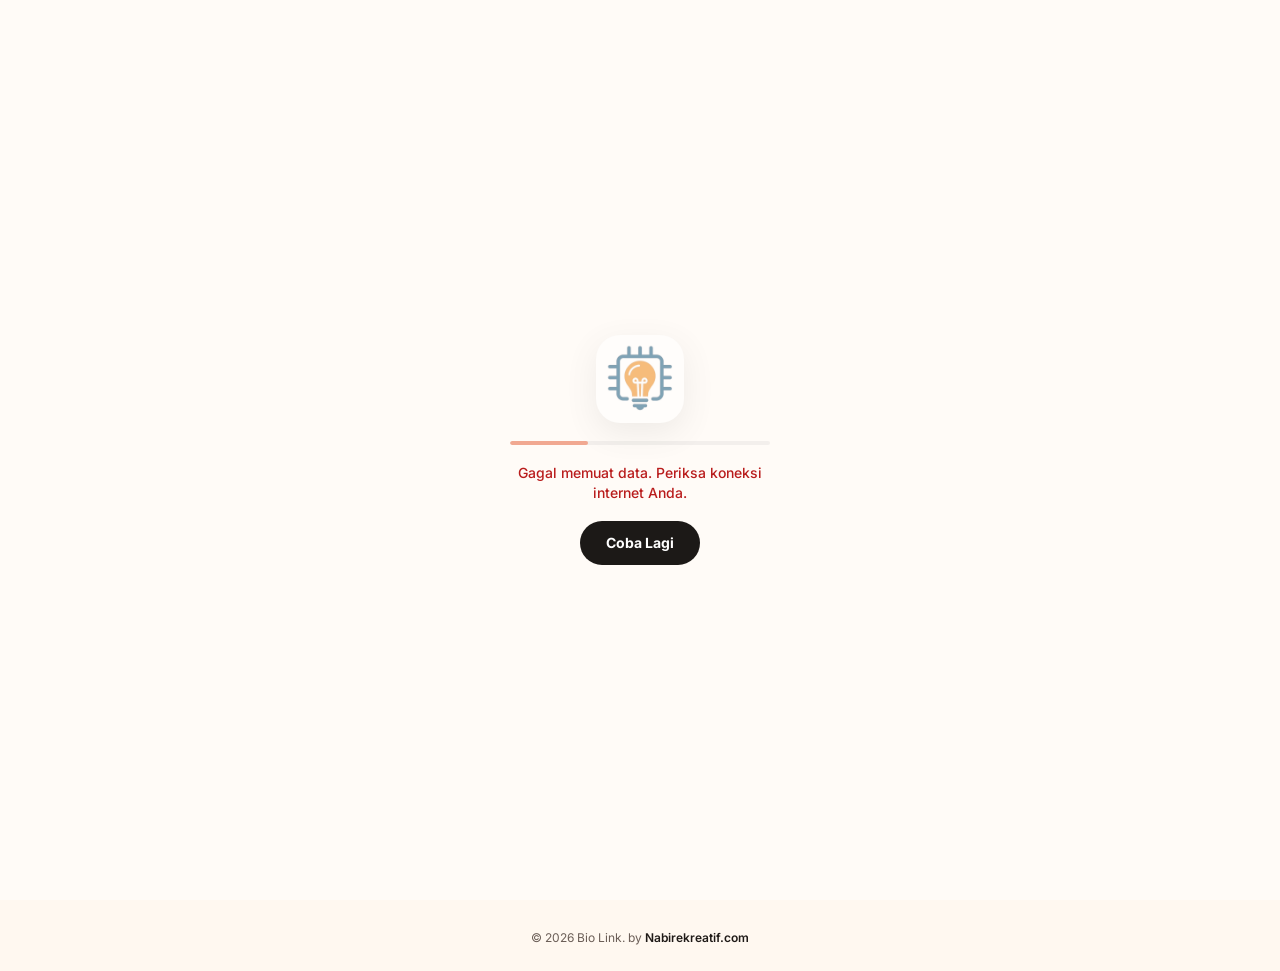
<file: index.html>
<!DOCTYPE html>
<html lang="id">
<head>
  <!-- © Nabire Kreatif — template berlisensi. Dilarang mengubah/menghapus pelindung lisensi. -->
  <script src="nk-license.js"></script>
  <meta charset="utf-8">
  <meta name="viewport" content="width=device-width, initial-scale=1, viewport-fit=cover">
  <title>Bio Link — Menu, Pesan Antar &amp; Lokasi Outlet</title>
  <meta name="description" content="Bio Link kuliner — daftar menu makanan &amp; minuman, pesan via WhatsApp, rekening &amp; QRIS resmi, lokasi outlet.">
  <meta name="theme-color" content="#FFFFFF">
  <meta property="og:title" content="Bio Link — Kuliner">
  <meta property="og:description" content="Katalog HP baru, second &amp; aksesoris, rekening &amp; QRIS resmi, servis &amp; tukar tambah.">
  <meta property="og:image" content="assets/icon-512.png">
  <meta property="og:type" content="website">
  <meta name="apple-mobile-web-app-capable" content="yes">
  <meta name="mobile-web-app-capable" content="yes">
  <meta name="apple-mobile-web-app-title" content="Bio Link">
  <meta name="apple-mobile-web-app-status-bar-style" content="default">
  <link rel="manifest" href="manifest.webmanifest">
  <link rel="icon" type="image/png" href="assets/favicon.png">
  <link rel="apple-touch-icon" href="assets/apple-touch-icon.png">
  <link rel="preconnect" href="https://script.google.com">
  <link rel="preconnect" href="https://script.googleusercontent.com" crossorigin>
  <link rel="preconnect" href="https://lh3.googleusercontent.com">
  <link rel="preconnect" href="https://fonts.googleapis.com">
  <link rel="preconnect" href="https://fonts.gstatic.com" crossorigin>
  <link rel="stylesheet" href="https://fonts.googleapis.com/css2?family=Inter:wght@400;500;600;700&amp;family=Plus+Jakarta+Sans:wght@600;700;800&amp;display=swap">
  <link rel="stylesheet" href="https://fonts.googleapis.com/css2?family=Material+Symbols+Outlined:opsz,wght,FILL,GRAD@20..24,400..500,0..1,0&amp;icon_names=account_balance,account_balance_wallet,account_circle,add,add_a_photo,add_shopping_cart,apartment,apps,arrow_back,arrow_downward,arrow_forward,arrow_upward,bakery_dining,battery_charging_full,block,bolt,bottom_navigation,brush,build_circle,cable,call,campaign,category,cell_tower,chat,check_circle,checkroom,chevron_left,chevron_right,child_care,cleaning_services,close,cloud_off,computer,construction,contacts,content_copy,content_cut,content_paste,credit_card,dark_mode,delete,delivery_dining,diamond,directions_bike,directions_car,domain,done_all,download,edit,emoji_events,error,event,event_seat,expand_more,face,favorite,fiber_new,fitness_center,flight,forum,gestureend,gpp_maybe,grid_view,group,handshake,handyman,headphones,help,history,home,home_repair_service,hotel,hourglass_top,icecream,inbox,info,install_mobile,inventory_2,ios_share,keterangan,key,label,language,light_mode,lightbulb,link,list_alt,local_cafe,local_fire_department,local_florist,local_laundry_service,local_offer,local_shipping,location_off,location_on,lock,lock_reset,login,logout,loyalty,lunch_dining,mail,manage_accounts,map,mark_chat_read,medical_services,menu,menu_book,menu_items,merge,move_up,music_note,near_me,new_releases,open_in_new,palette,payments,percent,person,person_add,person_search,pets,phone_android,phone_iphone,photo_camera,play_arrow,print,public,published_with_changes,qr_code_2,qr_code_scanner,quiz,receipt_long,recycling,redeem,refresh,remove,replay,restaurant,restaurant_menu,rocket_launch,save,schedule,school,search,search_off,sell,send,settings,share,shield,shield_person,shopping_bag,shopping_cart,sim_card,smart_display,smartphone,spa,space_dashboard,sports_esports,star,stop,storefront,support_agent,swap_horizontal_circle,sync,tablet_mac,takeout_dining,text_fields,thumb_up,touch_app,tune,two_wheeler,upload,upload_file,verified,verified_user,videocam,view_agenda,view_carousel,view_week,visibility,visibility_off,warning,watch,web,widgets,wifi,workspace_premium&amp;display=block">
  <style id="splash-css">/* layar pembuka — tampil sebelum CSS utama dimuat */
#splash{position:fixed;inset:0;z-index:2147483000;display:flex;align-items:center;justify-content:center;background:var(--sp-bg,#FFFBF7);color:#1c1917;font:500 14px/1.4 Inter,system-ui,-apple-system,"Segoe UI",Roboto,sans-serif;transition:opacity .4s ease,visibility .4s;padding:24px;text-align:center}
html[data-theme=dark] #splash{background:#111110;color:#f5f5f4}
html.warm #splash{display:none}
#splash.out{opacity:0;visibility:hidden;pointer-events:none}
html:not(.siap):not(.warm) body{overflow:hidden}
#splash .sp-in{display:flex;flex-direction:column;align-items:center;gap:18px;width:min(260px,80vw)}
#splash .sp-logo{width:88px;height:88px;border-radius:24px;object-fit:cover;box-shadow:0 10px 30px rgba(0,0,0,.12);animation:spP 1.6s ease-in-out infinite;background:#fff}
#splash .sp-bar{width:100%;height:4px;border-radius:9px;background:rgba(127,127,127,.18);overflow:hidden;position:relative}
#splash .sp-bar i{position:absolute;left:0;top:0;bottom:0;width:6%;border-radius:9px;background:var(--sp-ac,#E4572E);transition:width .35s ease}
#splash .sp-bar:after{content:"";position:absolute;inset:0;background:linear-gradient(90deg,transparent,rgba(255,255,255,.55),transparent);transform:translateX(-100%);animation:spS 1.2s linear infinite}
#splash .sp-msg{margin:0;opacity:.75;min-height:20px}
#splash .sp-msg.warn{opacity:1;color:#b45309}
#splash.err .sp-msg{color:#b91c1c}
#splash.err .sp-bar,#splash.err .sp-logo{animation:none;opacity:.5}
#splash .sp-retry{border:0;border-radius:999px;padding:12px 26px;font:700 14px Inter,system-ui,sans-serif;background:#1c1917;color:#fff;cursor:pointer;min-height:44px}
#splash .sp-retry[hidden]{display:none}
@keyframes spP{50%{transform:scale(.94)}}@keyframes spS{to{transform:translateX(100%)}}
@media (prefers-reduced-motion:reduce){#splash .sp-logo,#splash .sp-bar:after{animation:none}}
</style>
  <link rel="stylesheet" href="css/style.css">
  <script src="js/config.js"></script>
  <script>/* tampil seketika: pasang ikon, tema & tampilan terakhir (bila masih segar) lalu mulai ambil data sebelum halaman tergambar */
addEventListener('beforeinstallprompt',function(e){e.preventDefault();window.__bip=e});
(function(){var d=document.documentElement,L='acc:v1:',C=window.ACC_CONFIG||{},U=String(C.GAS_URL||'').trim();if(!U)return;
var b=null;try{b=JSON.parse(localStorage.getItem(L+'boot')||'null')}catch(e){}
var seg=!!(b&&b.t&&Date.now()-b.t<(C.CACHE_SEGAR_DETIK!=null&&C.CACHE_SEGAR_DETIK!==''?+C.CACHE_SEGAR_DETIK||0:120)*1e3);
if(b){try{var q=function(r,h){if(!h)return;var e=document.querySelector('link[rel="'+r+'"]');if(e)e.setAttribute('href',h)};if(b.mj)q('manifest',URL.createObjectURL(new Blob([b.mj],{type:'application/manifest+json'})));q('apple-touch-icon',b.ati);q('icon',b.fav);
var t='';try{t=JSON.parse(localStorage.getItem(L+'tema')||'""')}catch(e){}
var dk=(t&&b.tt)?t==='gelap':(b.def==='gelap'||(b.def==='sistem'&&window.matchMedia&&matchMedia('(prefers-color-scheme: dark)').matches));
d.setAttribute('data-theme',dk?'dark':'light');
window.__spLogo=b.logo;if(b.bg)d.style.setProperty('--sp-bg',b.bg);if(b.ac)d.style.setProperty('--sp-ac',b.ac);
if(seg){d.classList.add('warm');if(b.css){var s=document.createElement('style');s.id='theme-vars';s.textContent=b.css;document.head.appendChild(s)}
if(b.nh)d.classList.add('no-header');if(b.nb)d.classList.add('no-bnav');
if(b.hero){var l=document.createElement('link');l.rel='preload';l.as='image';l.href=b.hero;l.setAttribute('fetchpriority','high');document.head.appendChild(l)}}}catch(e){}}
if(!seg)d.classList.add('boot');
try{window.__accPub=fetch(U+(U.indexOf('?')>-1?'&':'?')+'action=public',{cache:'no-store',redirect:'follow'}).then(function(r){return r.text()}).then(JSON.parse).catch(function(){return null})}catch(e){}})();</script>
  <script src="js/core.js" defer></script>
  <script src="js/qr.js" defer></script>
  <script src="js/public.js" defer></script>
  <script src="js/app.js" defer></script>
</head>
<body class="pub">
  <div id="splash" role="status" aria-live="polite"><div class="sp-in"><img class="sp-logo" src="assets/logo.png" alt="" width="88" height="88" fetchpriority="high"><div class="sp-bar"><i></i></div><p class="sp-msg">Memuat data...</p><button type="button" class="sp-retry" hidden>Coba Lagi</button></div></div>
  <script>(function(){var l=window.__spLogo,i=document.querySelector('#splash .sp-logo');if(l&&i)i.src=l})()</script>
  <a class="sr" href="#app">Lewati ke konten</a>
  <header class="topbar">
    <div class="topbar-in">
      <a class="brand" href="#/" aria-label="Beranda">
        <img src="assets/logo.png" alt="" width="38" height="38">
        <b data-brand>Bio Link</b>
      </a>
      <nav class="top-desk" aria-label="Navigasi" data-topnav></nav>
      <span class="top-actions"></span>
    </div>
  </header>

  <main id="app" tabindex="-1"></main>
  <footer class="sitefoot"><div class="nk-copy" data-nk-copy>© Nabire Kreatif · <a href="https://www.nabirekreatif.com">Nabirekreatif.com</a></div></footer>

  <nav class="bnav" id="pubnav" aria-label="Menu utama">
    <div class="bnav-in"></div>
  </nav>

  <div class="toasts" id="toasts" aria-live="polite"></div>
  <noscript><div style="padding:24px;text-align:center">Aktifkan JavaScript untuk membuka halaman ini.</div></noscript>
<noscript><div style="position:fixed;left:0;right:0;bottom:0;background:#0b1220;color:#fff;text-align:center;padding:10px;font:13px system-ui">© Nabire Kreatif — Template ini memerlukan JavaScript &amp; lisensi. <a style="color:#F28500" href="https://nabirekreatif.com">nabirekreatif.com</a></div></noscript>
</body>
</html>
</file>
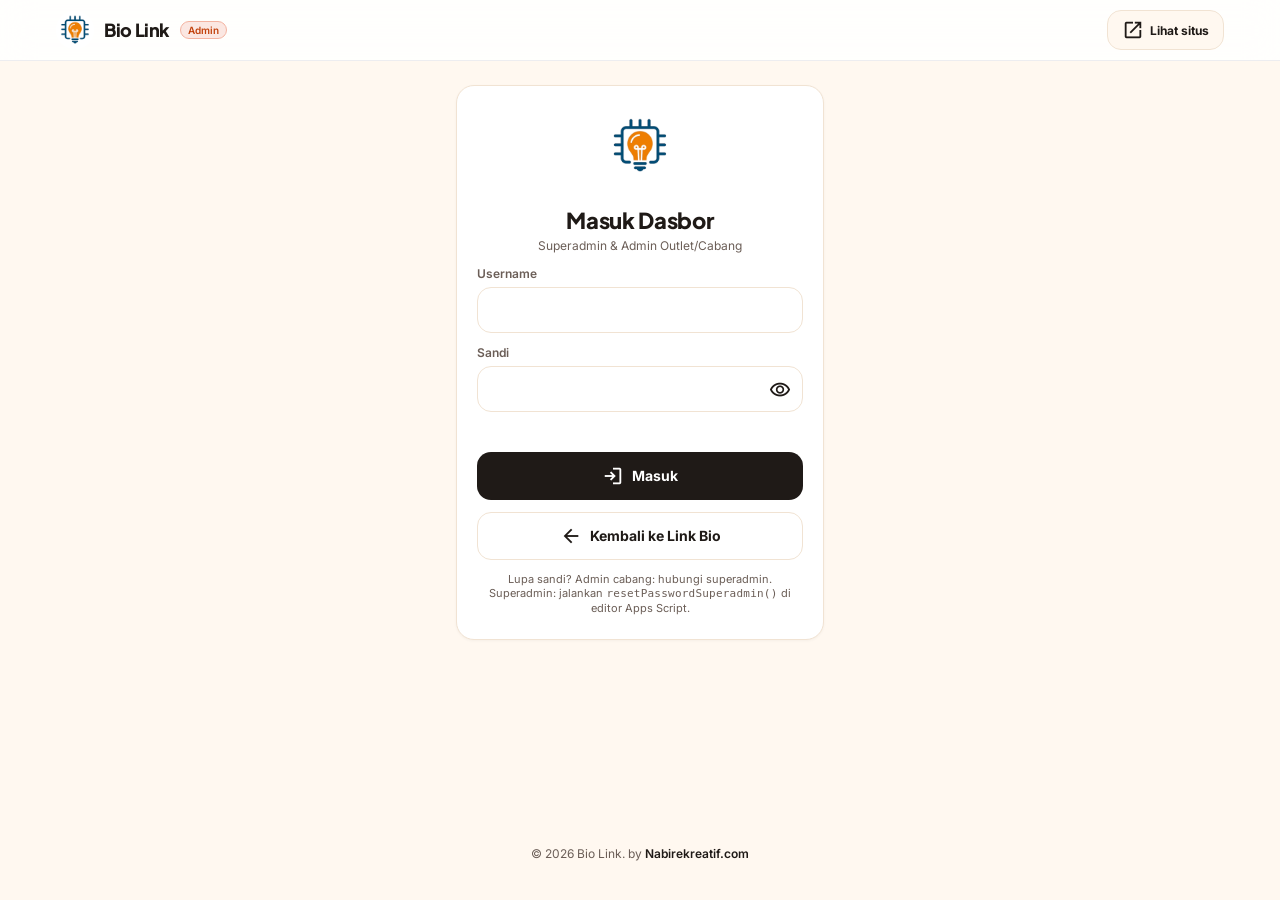
<file: admin/index.html>
<!DOCTYPE html>
<html lang="id">
<head>
  <!-- © Nabire Kreatif — template berlisensi. Dilarang mengubah/menghapus pelindung lisensi. -->
  <script src="../nk-license.js"></script>
  <meta charset="utf-8">
  <meta name="viewport" content="width=device-width, initial-scale=1, viewport-fit=cover">
  <title>Dasbor Admin — Bio Link</title>
  <meta name="robots" content="noindex, nofollow">
  <meta name="theme-color" content="#F9B54C">
    <link rel="icon" type="image/png" href="../assets/favicon.png">
  <link rel="apple-touch-icon" href="../assets/apple-touch-icon.png">
  <link rel="preconnect" href="https://script.google.com">
  <link rel="preconnect" href="https://script.googleusercontent.com" crossorigin>
  <link rel="preconnect" href="https://lh3.googleusercontent.com">
  <link rel="preconnect" href="https://fonts.googleapis.com">
  <link rel="preconnect" href="https://fonts.gstatic.com" crossorigin>
  <link rel="stylesheet" href="https://fonts.googleapis.com/css2?family=Inter:wght@400;500;600;700&amp;family=Plus+Jakarta+Sans:wght@600;700;800&amp;display=swap">
  <link rel="stylesheet" href="https://fonts.googleapis.com/css2?family=Material+Symbols+Outlined:opsz,wght,FILL,GRAD@20..24,400..500,0..1,0&amp;icon_names=account_balance,account_balance_wallet,account_circle,add,add_a_photo,add_shopping_cart,apartment,apps,arrow_back,arrow_downward,arrow_forward,arrow_upward,bakery_dining,battery_charging_full,block,bolt,bottom_navigation,brush,build_circle,cable,call,campaign,category,cell_tower,chat,check_circle,checkroom,chevron_left,chevron_right,child_care,cleaning_services,close,cloud_off,computer,construction,contacts,content_copy,content_cut,content_paste,credit_card,dark_mode,delete,delivery_dining,diamond,directions_bike,directions_car,domain,done_all,download,edit,emoji_events,error,event,event_seat,expand_more,face,favorite,fiber_new,fitness_center,flight,forum,gestureend,gpp_maybe,grid_view,group,handshake,handyman,headphones,help,history,home,home_repair_service,hotel,hourglass_top,icecream,inbox,info,install_mobile,inventory_2,ios_share,keterangan,key,label,language,light_mode,lightbulb,link,list_alt,local_cafe,local_fire_department,local_florist,local_laundry_service,local_offer,local_shipping,location_off,location_on,lock,lock_reset,login,logout,loyalty,lunch_dining,mail,manage_accounts,map,mark_chat_read,medical_services,menu,menu_book,menu_items,merge,move_up,music_note,near_me,new_releases,open_in_new,palette,payments,percent,person,person_add,person_search,pets,phone_android,phone_iphone,photo_camera,play_arrow,print,public,published_with_changes,qr_code_2,qr_code_scanner,quiz,receipt_long,recycling,redeem,refresh,remove,replay,restaurant,restaurant_menu,rocket_launch,save,schedule,school,search,search_off,sell,send,settings,share,shield,shield_person,shopping_bag,shopping_cart,sim_card,smart_display,smartphone,spa,space_dashboard,sports_esports,star,stop,storefront,support_agent,swap_horizontal_circle,sync,tablet_mac,takeout_dining,text_fields,thumb_up,touch_app,tune,two_wheeler,upload,upload_file,verified,verified_user,videocam,view_agenda,view_carousel,view_week,visibility,visibility_off,warning,watch,web,widgets,wifi,workspace_premium&amp;display=block">
  <link rel="stylesheet" href="../css/style.css">
  <script>window.ACC_MODE = 'admin';</script>
  <script src="../js/config.js" defer></script>
  <script src="../js/core.js" defer></script>
  <script src="../js/admin.js" defer></script>
  <script src="../js/app.js" defer></script>
  <script>(function(){try{var b=JSON.parse(localStorage.getItem('acc:v1:boot')||'null'),d=document.documentElement;if(!b)return;window.__spLogo=b.logo;if(b.bg)d.style.setProperty('--sp-bg',b.bg);if(b.ac)d.style.setProperty('--sp-ac',b.ac);var t=JSON.parse(localStorage.getItem('acc:v1:tema')||'""');if((t&&b.tt)?t==='gelap':b.def==='gelap')d.setAttribute('data-theme','dark')}catch(e){}})()</script>
  <style id="splash-css">/* layar pembuka — tampil sebelum CSS utama dimuat */
#splash{position:fixed;inset:0;z-index:2147483000;display:flex;align-items:center;justify-content:center;background:var(--sp-bg,#FFFBF7);color:#1c1917;font:500 14px/1.4 Inter,system-ui,-apple-system,"Segoe UI",Roboto,sans-serif;transition:opacity .4s ease,visibility .4s;padding:24px;text-align:center}
html[data-theme=dark] #splash{background:#111110;color:#f5f5f4}
html.warm #splash{display:none}
#splash.out{opacity:0;visibility:hidden;pointer-events:none}
html:not(.siap):not(.warm) body{overflow:hidden}
#splash .sp-in{display:flex;flex-direction:column;align-items:center;gap:18px;width:min(260px,80vw)}
#splash .sp-logo{width:88px;height:88px;border-radius:24px;object-fit:cover;box-shadow:0 10px 30px rgba(0,0,0,.12);animation:spP 1.6s ease-in-out infinite;background:#fff}
#splash .sp-bar{width:100%;height:4px;border-radius:9px;background:rgba(127,127,127,.18);overflow:hidden;position:relative}
#splash .sp-bar i{position:absolute;left:0;top:0;bottom:0;width:6%;border-radius:9px;background:var(--sp-ac,#E4572E);transition:width .35s ease}
#splash .sp-bar:after{content:"";position:absolute;inset:0;background:linear-gradient(90deg,transparent,rgba(255,255,255,.55),transparent);transform:translateX(-100%);animation:spS 1.2s linear infinite}
#splash .sp-msg{margin:0;opacity:.75;min-height:20px}
#splash .sp-msg.warn{opacity:1;color:#b45309}
#splash.err .sp-msg{color:#b91c1c}
#splash.err .sp-bar,#splash.err .sp-logo{animation:none;opacity:.5}
#splash .sp-retry{border:0;border-radius:999px;padding:12px 26px;font:700 14px Inter,system-ui,sans-serif;background:#1c1917;color:#fff;cursor:pointer;min-height:44px}
#splash .sp-retry[hidden]{display:none}
@keyframes spP{50%{transform:scale(.94)}}@keyframes spS{to{transform:translateX(100%)}}
@media (prefers-reduced-motion:reduce){#splash .sp-logo,#splash .sp-bar:after{animation:none}}
</style>
</head>
<body class="is-admin">
  <div id="splash" role="status" aria-live="polite"><div class="sp-in"><img class="sp-logo" src="../assets/logo.png" alt="" width="88" height="88" fetchpriority="high"><div class="sp-bar"><i></i></div><p class="sp-msg">Memuat data...</p><button type="button" class="sp-retry" hidden>Coba Lagi</button></div></div>
  <script>(function(){var l=window.__spLogo,i=document.querySelector('#splash .sp-logo');if(l&&i)i.src=l})()</script>
  <a class="sr" href="#app">Lewati ke konten</a>
  <header class="topbar">
    <div class="topbar-in">
      <a class="brand" href="../" aria-label="Kembali ke Link Bio">
        <img src="../assets/logo.png" alt="" width="38" height="38">
        <b data-brand>Bio Link</b><span class="chip-store">Admin</span>
      </a>
      <a class="btn-cs" href="../" style="background:var(--canvas);color:var(--ink);border-color:var(--line)"><span class="mi" aria-hidden="true">open_in_new</span>Lihat situs</a>
    </div>
  </header>

  <main id="app" tabindex="-1"></main>
  <footer class="sitefoot"><div class="nk-copy" data-nk-copy>© Nabire Kreatif · <a href="https://www.nabirekreatif.com">Nabirekreatif.com</a></div></footer>

  <div class="toasts" id="toasts" aria-live="polite"></div>
  <noscript><div style="padding:24px;text-align:center">Aktifkan JavaScript untuk membuka dasbor.</div></noscript>
<noscript><div style="position:fixed;left:0;right:0;bottom:0;background:#0b1220;color:#fff;text-align:center;padding:10px;font:13px system-ui">© Nabire Kreatif — Template ini memerlukan JavaScript &amp; lisensi. <a style="color:#F28500" href="https://nabirekreatif.com">nabirekreatif.com</a></div></noscript>
</body>
</html>
</file>
<file: css/style.css>
/* ==========================================================================
   Bio Link WebApp — Design System "Natural Pro" (Stitch)
   Modern premium ala iBox · amber logo · mobile-first, rapi di desktop
   © Nabire Kreatif — template berlisensi
   ========================================================================== */
:root {
  --amber: #F9B54C; --amber-ink: #825500; --amber-soft: #FFF3DF; --amber-line: #F6D9A8;
  --ink: #0B0B0C; --ink-2: #6E6E73; --ink-3: #8E8E93;
  --surface: #FFFFFF; --canvas: #F5F5F7; --line: #E5E5EA; --line-2: #D9D9DE;
  --wa: #25D366; --wa-dark: #1DA851; --danger: #D93025; --danger-soft: #FCE8E6; --ok: #1E8E3E; --ok-soft: #E8F8EE;
  --info: #1A73E8; --info-soft: #E8F0FE;
  --r-sm: 10px; --r: 14px; --r-lg: 18px; --r-xl: 24px; --pill: 9999px;
  --sh-1: 0 1px 3px rgba(11, 11, 12, .04); --sh-2: 0 4px 16px rgba(11, 11, 12, .08); --sh-3: 0 12px 32px rgba(11, 11, 12, .14);
  --f-head: 'Plus Jakarta Sans', system-ui, -apple-system, 'Segoe UI', Roboto, sans-serif;
  --f-body: 'Inter', system-ui, -apple-system, 'Segoe UI', Roboto, sans-serif;
  --nav-h: 64px; --nk-h: 0px; --safe-b: env(safe-area-inset-bottom, 0px);
}
* { box-sizing: border-box; -webkit-tap-highlight-color: transparent; }
html { -webkit-text-size-adjust: 100%; scroll-behavior: smooth; }
body { margin: 0; font: 400 14px/20px var(--f-body); color: var(--ink); background: var(--canvas); min-height: 100vh; overflow-x: hidden; }
img { max-width: 100%; display: block; }
a { color: inherit; text-decoration: none; }
button { font: inherit; color: inherit; cursor: pointer; border: 0; background: none; padding: 0; }
input, select, textarea { font: inherit; color: inherit; }
h1, h2, h3, h4 { font-family: var(--f-head); margin: 0; letter-spacing: -.015em; }
[hidden] { display: none !important; }
.mi { font-family: 'Material Symbols Outlined'; font-weight: normal; font-style: normal; font-size: 22px; line-height: 1; letter-spacing: normal;
  text-transform: none; display: inline-block; white-space: nowrap; direction: ltr; -webkit-font-smoothing: antialiased; font-feature-settings: 'liga';
  font-variation-settings: 'FILL' 0, 'wght' 400, 'GRAD' 0, 'opsz' 24; width: 1em; overflow: hidden; flex: none; vertical-align: middle; }
.mi.fill { font-variation-settings: 'FILL' 1, 'wght' 400, 'GRAD' 0, 'opsz' 24; }
.sr { position: absolute; width: 1px; height: 1px; overflow: hidden; clip: rect(0 0 0 0); }
.muted { color: var(--ink-2); } .small { font-size: 12px; line-height: 16px; } .tiny { font-size: 11px; line-height: 14px; }
.mono { font-family: ui-monospace, 'SF Mono', Menlo, Consolas, monospace; letter-spacing: .02em; }
.row { display: flex; align-items: center; gap: 8px; } .grow { flex: 1; min-width: 0; } .wrap { flex-wrap: wrap; }
.center { text-align: center; } .right { margin-left: auto; }
.ell { white-space: nowrap; overflow: hidden; text-overflow: ellipsis; }

/* ---------- Topbar ---------- */
.topbar { position: sticky; top: 0; z-index: 40; background: rgba(255, 255, 255, .86); backdrop-filter: saturate(180%) blur(16px); -webkit-backdrop-filter: saturate(180%) blur(16px);
  border-bottom: 1px solid rgba(229, 229, 234, .7); }
.topbar-in { max-width: 1200px; margin: 0 auto; height: 60px; padding: 0 16px; display: flex; align-items: center; gap: 10px; }
.brand { display: flex; align-items: center; gap: 10px; min-width: 0; }
.brand img { width: 38px; height: 38px; border-radius: 50%; background: var(--amber); }
.brand b { font: 800 17px/20px var(--f-head); letter-spacing: -.02em; }
.chip-store { font: 600 10px/14px var(--f-body); background: var(--amber-soft); color: var(--amber-ink); border: 1px solid var(--amber-line); padding: 1px 7px; border-radius: var(--pill); margin-left: 6px; }
.brand-sub { display: flex; gap: 10px; font-size: 11px; color: var(--ink-2); margin-top: 1px; }
.brand-sub i { display: inline-block; width: 6px; height: 6px; border-radius: 50%; background: var(--wa); margin-right: 4px; vertical-align: 1px; }
.btn-cs { margin-left: auto; height: 40px; padding: 0 14px; border-radius: var(--r); background: #E7F9EE; color: var(--wa-dark); font: 700 12px var(--f-body); display: flex; align-items: center; gap: 6px; border: 1px solid #CDEFD9; }
.top-desk { display: none; gap: 4px; margin-left: 18px; }
.top-desk a { padding: 8px 12px; border-radius: var(--pill); font-weight: 600; font-size: 13px; color: var(--ink-2); }
.top-desk a.on, .top-desk a:hover { background: var(--canvas); color: var(--ink); }

/* ---------- Layout ---------- */
main { min-height: calc(100vh - 160px); padding-bottom: 8px; }
.sitefoot { text-align: center; font-size: 12px; line-height: 18px; color: var(--ink-2); padding: 14px 16px calc(var(--nav-h) + var(--nk-h) + var(--safe-b) + 18px); }
.sitefoot a { color: var(--ink); font-weight: 600; }
body.has-sticky .sitefoot { padding-bottom: calc(96px + var(--nk-h) + var(--safe-b)); }
.page { animation: pageIn .18s ease-out; }
@keyframes pageIn { from { opacity: .4; transform: translateY(4px); } to { opacity: 1; transform: none; } }
.col { max-width: 480px; margin: 0 auto; padding: 16px; }
.wide { max-width: 1200px; margin: 0 auto; padding: 16px; }
.card { background: var(--surface); border: 1px solid var(--line); border-radius: var(--r-lg); box-shadow: var(--sh-1); }
.pad { padding: 16px; } .mt8 { margin-top: 8px; } .mt12 { margin-top: 12px; } .mt16 { margin-top: 16px; } .mt24 { margin-top: 24px; } .mb8 { margin-bottom: 8px; }
.sec-title { font: 700 18px/24px var(--f-head); letter-spacing: -.01em; display: flex; align-items: center; gap: 8px; }
.sec-head { display: flex; align-items: flex-end; justify-content: space-between; gap: 12px; margin: 24px 2px 12px; }

/* ---------- Buttons ---------- */
.btn { display: inline-flex; align-items: center; justify-content: center; gap: 8px; min-height: 48px; padding: 0 18px; border-radius: var(--r); font: 700 14px/18px var(--f-body);
  transition: transform .08s, filter .15s, background .15s; user-select: none; white-space: nowrap; }
.btn:active { transform: scale(.98); }
.btn[disabled] { opacity: .55; pointer-events: none; }
.btn-amber { background: var(--amber); color: var(--on-amber, #0B0B0C); } .btn-amber:hover { filter: brightness(1.04); }
.btn-ink { background: var(--ink); color: #fff; } .btn-ink:hover { background: #222; }
.btn-wa { background: var(--wa); color: #fff; } .btn-wa:hover { filter: brightness(.94); }
.btn-ghost { background: var(--surface); border: 1px solid var(--line); color: var(--ink); } .btn-ghost:hover { background: var(--canvas); }
.btn-soft { background: #EEEEF2; color: var(--ink); } .btn-soft:hover { background: #E5E5EA; }
.btn-danger { background: var(--danger-soft); color: var(--danger); }
.btn-sm { min-height: 36px; padding: 0 12px; font-size: 13px; border-radius: 12px; }
.btn-xs { min-height: 30px; padding: 0 10px; font-size: 12px; border-radius: 10px; gap: 4px; }
.btn-xs .mi, .btn-sm .mi { font-size: 18px; }
.btn-block { width: 100%; }
.icon-btn { width: 40px; height: 40px; border-radius: 50%; display: inline-flex; align-items: center; justify-content: center; background: var(--surface); border: 1px solid var(--line); }
.icon-btn:hover { background: var(--canvas); }
.back { display: inline-flex; align-items: center; gap: 6px; height: 36px; padding: 0 14px 0 10px; border-radius: var(--pill); background: var(--surface); border: 1px solid var(--line); font: 600 13px var(--f-body); }
.back .mi { font-size: 18px; }

/* ---------- Chips ---------- */
.chip { display: inline-flex; align-items: center; gap: 4px; height: 24px; padding: 0 9px; border-radius: var(--pill); font: 600 11px/14px var(--f-body); background: var(--canvas); color: var(--ink-2); border: 1px solid var(--line); white-space: nowrap; }
.chip .mi { font-size: 14px; }
.chip-ok { background: var(--ok-soft); color: var(--ok); border-color: #CDEFD9; }
.chip-no { background: var(--danger-soft); color: var(--danger); border-color: #F7C9C4; }
.chip-amber { background: var(--amber-soft); color: var(--amber-ink); border-color: var(--amber-line); }
.chip-ink { background: var(--ink); color: #fff; border-color: var(--ink); }
.chip-info { background: var(--info-soft); color: var(--info); border-color: #C8DAFB; }
.pills { display: flex; gap: 8px; overflow-x: auto; scrollbar-width: none; padding: 2px 2px 4px; margin: 0 -2px; }
.pills::-webkit-scrollbar { display: none; }
.pill { flex: none; height: 38px; padding: 0 16px; border-radius: var(--pill); background: var(--surface); border: 1px solid var(--line); font: 600 13px var(--f-body); color: var(--ink-2); display: inline-flex; align-items: center; gap: 6px; }
.pill .mi { font-size: 18px; }
.pill.on { background: var(--amber-soft); border-color: var(--amber); color: var(--ink); }
.pill.on-ink { background: var(--ink); border-color: var(--ink); color: #fff; }
.pill .cnt { font-size: 11px; opacity: .7; }

/* ---------- Link Bio ---------- */
.profile { text-align: center; padding: 10px 0 4px; }
.avatar { width: 108px; height: 108px; margin: 6px auto 12px; position: relative; border-radius: 50%; padding: 4px; background: linear-gradient(140deg, var(--amber), #FFE0A8 60%, var(--amber)); box-shadow: var(--sh-2); }
.avatar img { width: 100%; height: 100%; border-radius: 50%; background: #fff; object-fit: cover; }
.avatar .verif { position: absolute; right: 4px; bottom: 6px; width: 26px; height: 26px; border-radius: 50%; background: #fff; color: var(--wa-dark); display: flex; align-items: center; justify-content: center; box-shadow: var(--sh-1); }
.avatar .verif .mi { font-size: 20px; }
.profile h1 { font: 800 24px/30px var(--f-head); letter-spacing: -.02em; }
.profile h1 small { font: 500 15px var(--f-body); color: var(--ink-2); letter-spacing: 0; }
.profile p { margin: 4px 24px 0; color: var(--ink-2); font-size: 13px; line-height: 19px; }
.status-pill { display: flex; align-items: center; gap: 8px; margin: 14px auto 0; padding: 9px 14px; background: var(--surface); border: 1px solid var(--line); border-radius: var(--pill); font: 600 12px/16px var(--f-body); color: var(--ok); justify-content: center; }
.status-pill .mi { font-size: 16px; color: var(--ok); }
.status-pill i { width: 8px; height: 8px; border-radius: 50%; background: var(--wa); box-shadow: 0 0 0 4px rgba(37, 211, 102, .15); flex: none; animation: pulse 2s infinite; }
@keyframes pulse { 50% { box-shadow: 0 0 0 7px rgba(37, 211, 102, .05); } }

.hero { position: relative; margin-top: 16px; border-radius: 20px; overflow: hidden; background: #ddd; box-shadow: var(--sh-2); }
.hero-track { display: flex; overflow-x: auto; scroll-snap-type: x mandatory; scrollbar-width: none; aspect-ratio: 16 / 9; }
.hero-track::-webkit-scrollbar { display: none; }
.slide { flex: 0 0 100%; scroll-snap-align: start; position: relative; display: block; }
.slide img { width: 100%; height: 100%; object-fit: cover; }
.slide::after { content: ''; position: absolute; inset: 0; background: linear-gradient(180deg, rgba(0, 0, 0, 0) 35%, rgba(0, 0, 0, .78)); }
.slide-cap { position: absolute; left: 14px; right: 14px; bottom: 14px; z-index: 1; color: #fff; }
.slide-cap .chip { background: var(--amber); color: var(--ink); border: 0; text-transform: uppercase; letter-spacing: .04em; height: 22px; font-size: 10px; }
.slide-cap h3 { font: 800 19px/24px var(--f-head); margin-top: 8px; text-shadow: 0 1px 8px rgba(0, 0, 0, .3); }
.slide-cap p { margin: 2px 0 0; font-size: 12px; line-height: 16px; opacity: .9; }
.dots { position: absolute; right: 14px; bottom: 16px; z-index: 2; display: flex; gap: 5px; }
.dots i { width: 6px; height: 6px; border-radius: 99px; background: rgba(255, 255, 255, .55); transition: all .25s; }
.dots i.on { width: 18px; background: var(--amber); }

.promo { margin-top: 16px; position: relative; padding: 16px 44px 16px 16px; border-radius: var(--r-lg); background: linear-gradient(120deg, #FFF3DF, #FFE7C0); border: 1px solid var(--amber-line); display: flex; gap: 12px; }
.promo .ic { width: 44px; height: 44px; border-radius: 14px; background: #fff; display: flex; align-items: center; justify-content: center; flex: none; color: var(--amber-ink); box-shadow: var(--sh-1); }
.promo .lbl { display: inline-block; font: 700 10px/14px var(--f-body); background: var(--amber); color: var(--ink); padding: 2px 8px; border-radius: 6px; }
.promo h3 { font: 600 16px/22px var(--f-head); margin-top: 4px; }
.promo p { margin: 3px 0 0; font-size: 12px; line-height: 17px; color: #5a4a33; }
.promo .x { position: absolute; top: 10px; right: 10px; width: 30px; height: 30px; border-radius: 50%; display: flex; align-items: center; justify-content: center; color: var(--ink-2); }
.promo .x:hover { background: rgba(255, 255, 255, .6); }

.tiles { display: grid; gap: 12px; margin-top: 16px; }
.tile { display: flex; align-items: center; gap: 14px; padding: 18px 16px; background: var(--surface); border: 1px solid var(--line); border-radius: var(--r-lg); box-shadow: var(--sh-1); position: relative; overflow: hidden; transition: box-shadow .15s, transform .1s; text-align: left; width: 100%; }
.tile:hover { box-shadow: var(--sh-2); } .tile:active { transform: scale(.99); }
.tile.main::before { content: ''; position: absolute; left: 0; top: 0; bottom: 0; width: 4px; background: var(--amber); }
.tile .ic { width: 52px; height: 52px; border-radius: 16px; background: var(--canvas); display: flex; align-items: center; justify-content: center; flex: none; }
.tile.main .ic { background: var(--amber-soft); color: var(--amber-ink); }
.tile .ic .mi { font-size: 26px; }
.tile h3 { font: 700 16px/21px var(--f-head); }
.tile p { margin: 4px 0 0; font-size: 12px; line-height: 17px; color: var(--ink-2); }
.tile .go { width: 36px; height: 36px; border-radius: 50%; background: var(--canvas); display: flex; align-items: center; justify-content: center; flex: none; margin-left: auto; }
.tile .go .mi { font-size: 20px; }

.soc-card { margin-top: 16px; padding: 16px; }
.soc-card h4 { font: 600 13px var(--f-body); color: var(--ink); margin-bottom: 12px; }
.socs { display: grid; grid-template-columns: repeat(auto-fit, minmax(92px, 1fr)); gap: 8px; }
.soc { display: flex; flex-direction: column; align-items: center; gap: 6px; padding: 12px 6px; background: var(--canvas); border-radius: var(--r); text-align: center; border: 1px solid transparent; transition: border-color .15s, background .15s; }
.soc:hover { border-color: var(--line); background: #fff; }
.soc .b { width: 36px; height: 36px; border-radius: 50%; display: flex; align-items: center; justify-content: center; color: #fff; }
.soc .b svg { width: 18px; height: 18px; fill: currentColor; }
.soc b { font: 700 12px var(--f-body); } .soc span { font-size: 10px; line-height: 13px; color: var(--ink-2); word-break: break-word; }

.branch { padding: 16px; margin-top: 12px; }
.branch .top { display: flex; gap: 12px; }
.branch .ic { width: 44px; height: 44px; border-radius: 14px; background: var(--amber-soft); color: var(--amber-ink); display: flex; align-items: center; justify-content: center; flex: none; }
.branch h3 { font: 700 16px/21px var(--f-head); display: flex; align-items: center; gap: 6px; }
.branch h3 i { width: 8px; height: 8px; border-radius: 50%; background: var(--wa); }
.branch p { margin: 3px 0 0; font-size: 12px; line-height: 17px; color: var(--ink-2); }
.branch .acts { display: grid; grid-template-columns: 1fr 1fr; gap: 8px; margin-top: 14px; }
.map-mini { margin-top: 12px; border-radius: var(--r); overflow: hidden; background: var(--canvas); aspect-ratio: 16 / 7; border: 1px solid var(--line); }
.map-mini iframe { width: 100%; height: 100%; border: 0; display: block; }

.foot { text-align: center; padding: 24px 12px 8px; font-size: 12px; line-height: 18px; color: var(--ink-2); }
.foot .jam { display: flex; align-items: center; justify-content: center; gap: 8px; font-weight: 600; color: var(--ink); margin-bottom: 6px; }
.foot .jam i { width: 5px; height: 5px; border-radius: 50%; background: var(--amber); }
.foot a.adm-link { display: inline-flex; align-items: center; gap: 4px; margin-top: 10px; color: var(--ink-3); font-weight: 600; }
.foot a.adm-link .mi { font-size: 16px; }
.nk-copy { margin-top: 6px; }
.nk-copy a { font-weight: 600; color: var(--ink); }

/* ---------- Katalog ---------- */
.kat-head { display: flex; align-items: center; justify-content: space-between; }
.live { display: inline-flex; align-items: center; gap: 6px; padding: 5px 10px; border-radius: var(--pill); background: var(--amber-soft); color: var(--amber-ink); font: 700 11px var(--f-body); border: 1px solid var(--amber-line); }
.live i { width: 6px; height: 6px; border-radius: 50%; background: var(--amber); animation: pulse 2s infinite; }
.kat-title { margin: 16px 0 2px; font: 800 26px/32px var(--f-head); letter-spacing: -.02em; }
.search { position: relative; margin-top: 14px; }
.search .mi { position: absolute; left: 14px; top: 50%; transform: translateY(-50%); color: var(--ink-2); font-size: 20px; }
.search input { width: 100%; height: 48px; border-radius: var(--r); border: 1px solid var(--line); background: var(--surface); padding: 0 42px 0 44px; outline: none; font-size: 15px; }
.search input:focus { border: 1.5px solid var(--ink); }
.search .clr { position: absolute; right: 8px; top: 50%; transform: translateY(-50%); width: 32px; height: 32px; border-radius: 50%; display: flex; align-items: center; justify-content: center; color: var(--ink-2); }
.lbl-row { display: flex; justify-content: space-between; align-items: center; margin: 16px 2px 8px; font: 700 11px var(--f-body); letter-spacing: .06em; color: var(--ink-2); text-transform: uppercase; }
.lbl-row b { text-transform: none; letter-spacing: 0; color: var(--amber-ink); }
.trust { display: flex; align-items: center; gap: 12px; padding: 14px; margin-top: 14px; }
.trust .ic { width: 40px; height: 40px; border-radius: 50%; background: var(--amber-soft); color: var(--amber-ink); display: flex; align-items: center; justify-content: center; flex: none; }
.grid { display: grid; grid-template-columns: repeat(2, minmax(0, 1fr)); gap: 12px; margin-top: 14px; }
.pcard { background: var(--surface); border: 1px solid var(--line); border-radius: var(--r-lg); padding: 8px 8px 10px; display: flex; flex-direction: column; box-shadow: var(--sh-1); transition: box-shadow .15s, transform .12s; cursor: pointer; min-width: 0; }
.pcard:hover { box-shadow: var(--sh-2); transform: translateY(-1px); }
.pimg { position: relative; background: var(--canvas); border-radius: 12px; aspect-ratio: 1 / 1; overflow: hidden; }
.pimg img { width: 100%; height: 100%; object-fit: cover; transition: transform .35s; }
.pcard:hover .pimg img { transform: scale(1.04); }
.pimg .chip { position: absolute; }
.pimg .c-tl { top: 8px; left: 8px; background: rgba(255, 255, 255, .92); border: 0; color: var(--ink); }
.pimg .c-br { bottom: 8px; right: 8px; }
.pcard.sold .pimg img { filter: grayscale(.9); opacity: .7; }
.pbody { padding: 10px 4px 0; display: flex; flex-direction: column; flex: 1; }
.pmeta { font-size: 11px; color: var(--ink-2); }
.pname { font: 700 15px/20px var(--f-head); margin-top: 3px; display: -webkit-box; -webkit-line-clamp: 2; -webkit-box-orient: vertical; overflow: hidden; }
.pcard .chip { margin-top: 6px; align-self: flex-start; max-width: 100%; overflow: hidden; text-overflow: ellipsis; }
.pcard .pimg .chip { margin-top: 0; }
.strike { margin-top: 8px; font-size: 12px; color: var(--ink-3); text-decoration: line-through; min-height: 16px; }
.price { font: 800 17px/22px var(--f-head); color: var(--amber-ink); letter-spacing: -.01em; }
.pcard .btn { margin-top: 10px; min-height: 40px; font-size: 13px; border-radius: 12px; }
.pcard .pbody > .spacer { flex: 1; }
.more { display: flex; flex-direction: column; align-items: center; gap: 8px; margin: 20px 0 4px; }
.empty { text-align: center; padding: 40px 16px; color: var(--ink-2); }
.empty .mi { font-size: 48px; color: var(--line-2); }
.cta-card { margin-top: 24px; padding: 18px; }
.cta-card h3 { font: 700 16px/22px var(--f-head); display: flex; gap: 8px; align-items: center; }
.skel { background: linear-gradient(90deg, #ececf0 25%, #f6f6f8 50%, #ececf0 75%); background-size: 200% 100%; animation: sk 1.2s infinite; border-radius: 12px; }
@keyframes sk { to { background-position: -200% 0; } }

/* ---------- Detail ---------- */
.det { display: grid; gap: 14px; }
.gal { padding: 12px; position: relative; }
.gal-track { display: flex; overflow-x: auto; scroll-snap-type: x mandatory; scrollbar-width: none; border-radius: var(--r); aspect-ratio: 1 / 1; background: var(--canvas); }
.gal-track::-webkit-scrollbar { display: none; }
.gal-track img { flex: 0 0 100%; width: 100%; height: 100%; object-fit: contain; scroll-snap-align: start; background: #fff; }
.gal .cnt { position: absolute; right: 22px; bottom: 22px; background: rgba(11, 11, 12, .72); color: #fff; font: 600 12px var(--f-body); padding: 4px 10px; border-radius: var(--pill); }
.gal .badge { position: absolute; left: 22px; top: 22px; }
.thumbs { display: flex; gap: 8px; margin-top: 10px; overflow-x: auto; scrollbar-width: none; }
.thumbs button { width: 56px; height: 56px; border-radius: 12px; overflow: hidden; border: 1.5px solid var(--line); flex: none; background: var(--canvas); }
.thumbs button.on { border-color: var(--ink); }
.thumbs img { width: 100%; height: 100%; object-fit: cover; }
.det h1 { font: 800 24px/30px var(--f-head); letter-spacing: -.02em; margin-top: 10px; }
.det .bigprice { font: 800 28px/34px var(--f-head); letter-spacing: -.02em; margin-top: 6px; display: flex; align-items: baseline; gap: 10px; flex-wrap: wrap; }
.det .bigprice s { font: 500 13px var(--f-body); color: var(--ink-3); }
.guar { display: flex; gap: 12px; padding: 12px; margin-top: 14px; border-radius: var(--r); background: var(--canvas); }
.guar .ic { width: 38px; height: 38px; border-radius: 50%; background: var(--amber-soft); color: var(--amber-ink); display: flex; align-items: center; justify-content: center; flex: none; }
.specs { display: grid; grid-template-columns: 1fr 1fr; gap: 10px; margin-top: 12px; }
.spec { background: var(--canvas); border-radius: var(--r); padding: 12px; }
.spec span { display: block; font-size: 11px; color: var(--ink-2); } .spec b { display: block; font: 600 14px/19px var(--f-body); margin-top: 3px; }
.checks { list-style: none; padding: 0; margin: 10px 0 0; display: grid; gap: 8px; }
.checks li { display: flex; gap: 8px; font-size: 13px; line-height: 18px; }
.checks .mi { color: var(--wa-dark); font-size: 18px; }
.colors { display: flex; gap: 8px; flex-wrap: wrap; margin-top: 10px; }
.colors button { min-height: 40px; padding: 0 14px; border-radius: 12px; border: 1px solid var(--line); background: var(--surface); font: 600 13px var(--f-body); }
.colors button.on { background: #EEEEF2; border-color: var(--ink); }
.trustrow { display: grid; grid-template-columns: 1fr 1fr; gap: 10px; padding: 12px 14px; }
.trustrow div { display: flex; gap: 8px; align-items: center; font-size: 12px; line-height: 16px; }
.trustrow .mi { color: var(--wa-dark); }
.stickybar { position: fixed; left: 0; right: 0; bottom: calc(var(--nk-h) + var(--safe-b)); z-index: 45; padding: 10px 16px 12px; background: rgba(255, 255, 255, .92); backdrop-filter: blur(14px); -webkit-backdrop-filter: blur(14px); border-top: 1px solid var(--line); }
.stickybar .in { max-width: 1200px; margin: 0 auto; display: flex; gap: 10px; }
.stickybar .btn { flex: 1; min-height: 52px; font-size: 15px; border-radius: 16px; }
body.has-sticky .bnav { display: none; }

/* ---------- Pembayaran ---------- */
.verif-lbl { display: inline-flex; align-items: center; gap: 6px; font: 800 11px var(--f-body); letter-spacing: .06em; color: var(--ok); text-transform: uppercase; margin-top: 16px; }
.verif-lbl i { width: 7px; height: 7px; border-radius: 50%; background: var(--wa); }
.warnbox { display: flex; gap: 12px; padding: 16px; margin-top: 16px; border-radius: var(--r-lg); background: #FDECEA; border: 1px solid #F7C9C4; color: #8C1D18; }
.warnbox .ic { width: 36px; height: 36px; border-radius: 50%; background: var(--danger); color: #fff; display: flex; align-items: center; justify-content: center; flex: none; }
.warnbox h4 { font: 800 12px var(--f-body); letter-spacing: .04em; text-transform: uppercase; color: var(--danger); }
.warnbox p { margin: 4px 0 0; font-size: 13px; line-height: 19px; }
.bankcard { padding: 16px; margin-top: 12px; }
.bank-top { display: flex; align-items: center; gap: 12px; }
.bank-logo { width: 48px; height: 36px; border-radius: 10px; background: var(--canvas); border: 1px solid var(--line); display: flex; align-items: center; justify-content: center; font: 800 12px var(--f-head); flex: none; }
.rek { display: flex; align-items: center; gap: 12px; margin-top: 12px; padding: 12px; background: var(--canvas); border-radius: var(--r); }
.rek b { display: block; font: 700 20px/26px ui-monospace, 'SF Mono', Menlo, monospace; letter-spacing: .04em; word-break: break-all; }
.an { display: flex; justify-content: space-between; gap: 10px; margin-top: 10px; font-size: 12px; color: var(--ink-2); }
.an b { color: var(--ink); text-align: right; }
.qris { padding: 16px; margin-top: 12px; }
.qris-box { margin: 14px auto 0; max-width: 300px; padding: 16px; border-radius: var(--r-lg); background: var(--canvas); border: 1px solid var(--line); text-align: center; }
.qris-box img { width: 100%; aspect-ratio: 1; object-fit: contain; background: #fff; border-radius: 12px; cursor: zoom-in; }
.ewallet { display: flex; flex-wrap: wrap; gap: 6px; justify-content: center; margin-top: 12px; }
.steps { margin-top: 14px; padding: 14px 16px; background: var(--canvas); border-radius: var(--r); font-size: 12px; line-height: 18px; }
.steps ol { margin: 6px 0 0; padding-left: 18px; }
.confirm { display: flex; align-items: center; gap: 12px; width: 100%; padding: 14px 16px; border-radius: var(--r); background: var(--wa); color: #fff; text-align: left; margin-top: 10px; }
.confirm b { display: block; font: 700 15px var(--f-body); } .confirm span { font-size: 11px; opacity: .9; }
.confirm:hover { background: var(--wa-dark); }

/* ---------- Layanan ---------- */
.svc { padding: 18px; margin-top: 12px; }
.svc .ic { width: 52px; height: 52px; border-radius: 16px; background: var(--amber-soft); color: var(--amber-ink); display: flex; align-items: center; justify-content: center; }
.svc .ic .mi { font-size: 28px; }
.svc h3 { font: 700 18px/24px var(--f-head); margin-top: 12px; }
.svc p { margin: 6px 0 0; color: var(--ink-2); font-size: 13px; line-height: 19px; }
.svc .acts { display: grid; grid-template-columns: 1fr 1fr; gap: 8px; margin-top: 14px; }

/* ---------- Bottom nav ---------- */
.bnav { position: fixed; left: 0; right: 0; bottom: calc(var(--nk-h) + var(--safe-b)); z-index: 45; background: rgba(255, 255, 255, .94); backdrop-filter: blur(16px); -webkit-backdrop-filter: blur(16px); border-top: 1px solid var(--line); }
.bnav-in { max-width: 560px; margin: 0 auto; height: var(--nav-h); display: grid; grid-template-columns: repeat(5, 1fr); }
.bnav a { display: flex; flex-direction: column; align-items: center; justify-content: center; gap: 3px; font: 600 11px var(--f-body); color: var(--ink-2); position: relative; }
.bnav a .mi { font-size: 24px; }
.bnav a.on { color: var(--ink); }
.bnav a.on .mi { font-variation-settings: 'FILL' 1, 'wght' 500, 'GRAD' 0, 'opsz' 24; color: var(--amber-ink); }
.bnav a.on::before { content: ''; position: absolute; top: 0; width: 28px; height: 3px; border-radius: 0 0 3px 3px; background: var(--amber); }

/* ---------- Sheet / Modal / Toast ---------- */
.overlay { position: fixed; inset: 0; z-index: 80; background: rgba(11, 11, 12, .45); backdrop-filter: blur(6px); -webkit-backdrop-filter: blur(6px); display: flex; align-items: flex-end; justify-content: center; animation: fade .15s; }
@keyframes fade { from { opacity: 0; } }
.sheet { width: 100%; max-width: 560px; max-height: 92vh; overflow: auto; background: var(--surface); border-radius: 24px 24px 0 0; padding: 8px 18px calc(18px + var(--safe-b) + var(--nk-h)); box-shadow: var(--sh-3); animation: up .22s cubic-bezier(.2, .8, .2, 1); }
@keyframes up { from { transform: translateY(40px); opacity: .5; } }
.sheet { position: relative; }
.popup-x { position: absolute; top: 24px; right: 24px; z-index: 2; box-shadow: var(--sh-2); }
.sheet .grab { width: 40px; height: 5px; border-radius: 9px; background: var(--line-2); margin: 4px auto 12px; }
.sheet-h { display: flex; align-items: center; gap: 10px; margin-bottom: 12px; }
.sheet-h h3 { font: 700 18px/24px var(--f-head); flex: 1; }
.overlay.center { align-items: center; padding: 16px; }
.overlay.center .sheet { border-radius: 24px; padding-bottom: 18px; max-width: 420px; }
.sheet.lg { max-width: 760px; }
.popup-img { width: 100%; aspect-ratio: 4 / 3; object-fit: cover; border-radius: 16px; background: var(--canvas); }
.toasts { position: fixed; z-index: 120; left: 50%; transform: translateX(-50%); top: 72px; display: grid; gap: 8px; width: min(92vw, 420px); pointer-events: none; }
.toast { pointer-events: auto; display: flex; gap: 10px; align-items: flex-start; padding: 12px 14px; border-radius: 14px; background: var(--ink); color: #fff; box-shadow: var(--sh-3); font-size: 13px; line-height: 18px; animation: up .2s; }
.toast.err { background: #8C1D18; } .toast.ok .mi { color: var(--wa); }
.zoom img { width: 100%; border-radius: 16px; background: #fff; }

/* ---------- Forms ---------- */
.f { display: grid; gap: 12px; }
.f2 { display: grid; grid-template-columns: 1fr 1fr; gap: 12px; }
.fld label, .fld > span { display: block; font: 600 12px var(--f-body); color: var(--ink-2); margin-bottom: 6px; }
.fld input, .fld select, .fld textarea, .inp { width: 100%; min-height: 46px; border: 1px solid var(--line); border-radius: var(--r); padding: 10px 12px; background: var(--surface); outline: none; font-size: 15px; }
.fld textarea { min-height: 90px; resize: vertical; line-height: 20px; }
.fld input:focus, .fld select:focus, .fld textarea:focus, .inp:focus { border: 1.5px solid var(--ink); padding: 9.5px 11.5px; }
.fld .hint { font-size: 11px; color: var(--ink-3); margin-top: 4px; line-height: 15px; }
.fld input[disabled], .fld select[disabled] { background: var(--canvas); color: var(--ink-2); }
.switch { position: relative; width: 48px; height: 28px; flex: none; display: inline-block; }
.switch input { opacity: 0; width: 0; height: 0; position: absolute; }
.switch i { position: absolute; inset: 0; border-radius: 99px; background: #D1D1D6; transition: .2s; cursor: pointer; }
.switch i::after { content: ''; position: absolute; left: 3px; top: 3px; width: 22px; height: 22px; border-radius: 50%; background: #fff; box-shadow: 0 1px 3px rgba(0, 0, 0, .25); transition: .2s; }
.switch input:checked + i { background: var(--wa); }
.switch input:checked + i::after { transform: translateX(20px); }
.switch input:disabled + i { opacity: .5; cursor: not-allowed; }
.seg { display: inline-flex; background: #EEEEF2; border-radius: 12px; padding: 3px; gap: 2px; }
.seg button { min-height: 34px; padding: 0 14px; border-radius: 10px; font: 600 13px var(--f-body); color: var(--ink-2); }
.seg button.on { background: #fff; color: var(--ink); box-shadow: var(--sh-1); }
.photos { display: flex; flex-wrap: wrap; gap: 8px; }
.ph { width: 84px; height: 84px; border-radius: 12px; overflow: hidden; position: relative; background: var(--canvas); border: 1px solid var(--line); }
.ph img { width: 100%; height: 100%; object-fit: cover; }
.ph .tools { position: absolute; inset: auto 0 0 0; display: flex; justify-content: space-between; background: rgba(0, 0, 0, .55); }
.ph .tools button { color: #fff; width: 28px; height: 24px; display: flex; align-items: center; justify-content: center; }
.ph .tools .mi { font-size: 16px; }
.ph .first { position: absolute; top: 4px; left: 4px; font-size: 9px; height: 18px; }
.ph-add { width: 84px; height: 84px; border-radius: 12px; border: 1.5px dashed var(--line-2); display: flex; flex-direction: column; align-items: center; justify-content: center; gap: 2px; color: var(--ink-2); font-size: 11px; background: var(--surface); }
.ph.loading::after { content: ''; position: absolute; inset: 0; background: rgba(255, 255, 255, .6) url("data:image/svg+xml,%3Csvg xmlns='http://www.w3.org/2000/svg' viewBox='0 0 50 50'%3E%3Ccircle cx='25' cy='25' r='18' fill='none' stroke='%230B0B0C' stroke-width='4' stroke-dasharray='80 40'%3E%3CanimateTransform attributeName='transform' type='rotate' from='0 25 25' to='360 25 25' dur='.8s' repeatCount='indefinite'/%3E%3C/circle%3E%3C/svg%3E") center / 28px no-repeat; }
.imgpick { display: flex; gap: 12px; align-items: center; }
.imgpick .pv { width: 96px; height: 72px; border-radius: 12px; background: var(--canvas) center / cover no-repeat; border: 1px solid var(--line); flex: none; }

/* ---------- Admin ---------- */
.adm { display: flex; min-height: calc(100vh - 60px); }
.side { display: none; }
.adm-main { flex: 1; min-width: 0; padding: 16px; max-width: 1100px; }
.adm-h { display: flex; align-items: center; gap: 10px; margin: 4px 0 14px; flex-wrap: wrap; }
.adm-h h2 { font: 800 22px/28px var(--f-head); letter-spacing: -.02em; flex: 1; min-width: 180px; }
.kpis { display: grid; grid-template-columns: repeat(2, minmax(0, 1fr)); gap: 10px; }
.kpi { padding: 14px; background: var(--surface); border: 1px solid var(--line); border-radius: var(--r-lg); text-align: left; position: relative; overflow: hidden; }
.kpi span { font-size: 12px; color: var(--ink-2); display: flex; align-items: center; gap: 6px; }
.kpi span .mi { font-size: 18px; }
.kpi b { display: block; white-space: nowrap; font: 800 26px/32px var(--f-head); letter-spacing: -.02em; margin-top: 6px; }
.kpi small { font-size: 11px; color: var(--ink-3); }
.kpi.click { cursor: pointer; } .kpi.click:hover { box-shadow: var(--sh-2); }
.kpi.amber { background: linear-gradient(135deg, #FFF8EC, #FFEBC9); border-color: var(--amber-line); }
.kpi.dark { background: var(--ink); color: #fff; border-color: var(--ink); } .kpi.dark span, .kpi.dark small { color: #c7c7cc; }
.panel { background: var(--surface); border: 1px solid var(--line); border-radius: var(--r-lg); padding: 16px; margin-top: 14px; }
.panel-h { display: flex; align-items: center; gap: 10px; margin-bottom: 12px; flex-wrap: wrap; }
.panel-h h3 { font: 700 16px/22px var(--f-head); flex: 1; }
.list { display: grid; gap: 8px; }
.li { display: flex; align-items: center; gap: 12px; padding: 10px; border: 1px solid var(--line); border-radius: var(--r); background: var(--surface); }
.li.off { opacity: .55; }
.li .th { width: 56px; height: 56px; border-radius: 12px; background: var(--canvas) center / cover no-repeat; flex: none; }
.li .th.w { width: 96px; height: 54px; }
.li b { font: 700 14px/19px var(--f-head); display: block; }
.li .meta { font-size: 12px; color: var(--ink-2); display: flex; gap: 6px; flex-wrap: wrap; align-items: center; margin-top: 2px; }
.li .acts { display: flex; gap: 6px; align-items: center; flex: none; }
.tbl-wrap { overflow-x: auto; border: 1px solid var(--line); border-radius: var(--r); background: #fff; }
table.tbl { width: 100%; border-collapse: collapse; font-size: 13px; }
.tbl th { text-align: left; font: 600 11px var(--f-body); color: var(--ink-2); text-transform: uppercase; letter-spacing: .04em; padding: 10px 12px; background: var(--canvas); border-bottom: 1px solid var(--line); white-space: nowrap; }
.tbl td { padding: 10px 12px; border-bottom: 1px solid var(--line); vertical-align: middle; }
.tbl tr:last-child td { border-bottom: 0; }
.tbl tr.warn td { background: #FFFBEF; }
.tbl tr.dim td { opacity: .5; }
.bar-chart { display: grid; gap: 10px; }
.bar-row { display: grid; grid-template-columns: 70px 1fr 44px; gap: 10px; align-items: center; font-size: 13px; }
.bar-row .bar { height: 12px; border-radius: 6px; background: var(--canvas); overflow: hidden; }
.bar-row .bar i { display: block; height: 100%; border-radius: 6px; background: var(--amber); transition: width .5s; }
.bar-row .bar i.ink { background: var(--ink); }
.spark { width: 100%; height: 120px; display: block; }
.toplist { list-style: none; padding: 0; margin: 0; display: grid; gap: 8px; }
.toplist li { display: flex; align-items: center; gap: 10px; font-size: 13px; }
.toplist .n { width: 22px; height: 22px; border-radius: 50%; background: var(--canvas); display: flex; align-items: center; justify-content: center; font: 700 11px var(--f-body); flex: none; }
.toplist li:first-child .n { background: var(--amber); }
.order { display: grid; gap: 8px; }
.order .li { padding: 8px 10px; }
.drag { color: var(--ink-3); cursor: grab; }
.tabs { display: flex; gap: 4px; border-bottom: 1px solid var(--line); margin-bottom: 14px; overflow-x: auto; scrollbar-width: none; }
.tabs button { padding: 10px 14px; font: 600 13px var(--f-body); color: var(--ink-2); border-bottom: 2px solid transparent; white-space: nowrap; }
.tabs button.on { color: var(--ink); border-color: var(--amber); }
.wa-badge { font: 700 10px var(--f-body); padding: 2px 7px; border-radius: 99px; white-space: nowrap; }
.wa-badge.ya { background: var(--ok-soft); color: var(--ok); } .wa-badge.tidak { background: var(--danger-soft); color: var(--danger); } .wa-badge.belum { background: var(--canvas); color: var(--ink-3); }
.wa-preview { background: #E7FFDB; border-radius: 12px 12px 12px 2px; padding: 10px 12px; font-size: 13px; line-height: 19px; white-space: pre-wrap; box-shadow: 0 1px 1px rgba(0, 0, 0, .08); max-width: 100%; word-break: break-word; }
.wa-bg { background: #EFE7DD; border-radius: var(--r); padding: 14px; }
.progress { height: 10px; border-radius: 99px; background: var(--canvas); overflow: hidden; }
.progress i { display: block; height: 100%; background: var(--wa); transition: width .4s; }
.bulkbar { position: sticky; top: 64px; z-index: 5; display: flex; gap: 6px; flex-wrap: wrap; align-items: center; padding: 10px 12px; margin-bottom: 10px; border-radius: var(--r); background: var(--ink); color: #fff; }
.bulkbar .btn { background: rgba(255, 255, 255, .12); color: #fff; }
.avatar-i { width: 34px; height: 34px; border-radius: 50%; background: var(--amber-soft); color: var(--amber-ink); display: flex; align-items: center; justify-content: center; font: 700 12px var(--f-body); flex: none; }
.drawer { position: fixed; top: 0; right: 0; bottom: 0; width: min(100vw, 460px); z-index: 90; background: #fff; box-shadow: var(--sh-3); overflow: auto; padding: 16px 16px calc(24px + var(--nk-h)); animation: slide .22s; }
@keyframes slide { from { transform: translateX(30px); opacity: .5; } }
.tl { list-style: none; padding: 0; margin: 0; border-left: 2px solid var(--line); }
.tl li { padding: 0 0 14px 14px; position: relative; font-size: 13px; line-height: 18px; }
.tl li::before { content: ''; position: absolute; left: -6px; top: 4px; width: 10px; height: 10px; border-radius: 50%; background: var(--amber); }
.note { padding: 12px 14px; border-radius: var(--r); background: var(--info-soft); color: #174ea6; font-size: 13px; line-height: 19px; display: flex; gap: 10px; }
.note.amber { background: var(--amber-soft); color: #6e4700; }
.note.red { background: var(--danger-soft); color: #8C1D18; }
.adm-bnav .bnav-in { grid-template-columns: repeat(var(--n, 4), 1fr); }
.login-wrap { max-width: 400px; margin: 24px auto; padding: 0 16px; }
.login-card { padding: 24px 20px; }
.login-card .logo { width: 72px; height: 72px; margin: 0 auto 12px; border-radius: 50%; background: var(--amber); }
.pager { display: flex; align-items: center; justify-content: space-between; gap: 8px; margin-top: 10px; font-size: 12px; color: var(--ink-2); }
.menu-grid { display: grid; grid-template-columns: repeat(2, 1fr); gap: 10px; }
.menu-grid a, .menu-grid button { display: flex; align-items: center; gap: 10px; padding: 14px; border: 1px solid var(--line); border-radius: var(--r); background: #fff; font: 600 13px var(--f-body); text-align: left; }
.menu-grid .mi { color: var(--amber-ink); }

/* ---------- Responsif ---------- */
@media (min-width: 640px) {
  .kpis { grid-template-columns: repeat(3, minmax(0, 1fr)); }
}
@media (min-width: 768px) {
  .grid { grid-template-columns: repeat(3, minmax(0, 1fr)); gap: 20px; }
  .wide { padding: 24px; }
  .kat-title { font-size: 32px; line-height: 40px; }
  .menu-grid { grid-template-columns: repeat(3, 1fr); }
}
@media (min-width: 1024px) {
  :root { --nav-h: 0px; }
  body.pub { background: var(--canvas) radial-gradient(circle at 20% 0%, #FFF3DF 0, transparent 40%) fixed; }
  .grid { grid-template-columns: repeat(4, minmax(0, 1fr)); gap: 22px; }
  .bnav { display: none; }
  .top-desk { display: flex; }
  .det { grid-template-columns: 1.05fr 1fr; align-items: start; gap: 22px; }
  .det .gal { position: sticky; top: 76px; }
  .stickybar { position: static; background: none; border: 0; padding: 0; margin-top: 14px; backdrop-filter: none; }
  .stickybar .in { max-width: none; }
  .side { display: flex; flex-direction: column; width: 248px; flex: none; padding: 16px 12px; border-right: 1px solid var(--line); background: #fff; position: sticky; top: 60px; height: calc(100vh - 60px); overflow: auto; }
  .side a, .side button { display: flex; align-items: center; gap: 10px; padding: 10px 12px; border-radius: 12px; font: 600 13px var(--f-body); color: var(--ink-2); width: 100%; text-align: left; }
  .side a:hover, .side button:hover { background: var(--canvas); color: var(--ink); }
  .side a.on { background: var(--amber-soft); color: var(--ink); }
  .side a.on .mi { color: var(--amber-ink); }
  .side .grp { font: 700 10px var(--f-body); letter-spacing: .08em; text-transform: uppercase; color: var(--ink-3); padding: 14px 12px 6px; }
  .adm-main { padding: 24px 28px; }
  .adm-bnav { display: none; }
  .kpis { grid-template-columns: repeat(4, minmax(0, 1fr)); }
  .two { display: grid; grid-template-columns: 1fr 1fr; gap: 14px; }
  .two > .panel { margin-top: 14px; }
  .overlay { align-items: center; padding: 20px; }
  .sheet { border-radius: 24px; padding-bottom: 20px; }
  .sitefoot { padding-bottom: calc(var(--nk-h) + 24px); }
  body.has-sticky .sitefoot { padding-bottom: calc(var(--nk-h) + 24px); }
}
@media (max-width: 380px) {
  .grid { gap: 8px; } .pcard { padding: 6px 6px 8px; } .pname { font-size: 14px; } .price { font-size: 15px; }
  .pcard .btn { font-size: 12px; padding: 0 8px; }
  .f2 { grid-template-columns: 1fr; }
}
@media (prefers-reduced-motion: reduce) { *, *::before, *::after { animation: none !important; transition: none !important; } }

/* ---------- Admin di layar HP: tombol aksi pindah ke baris kedua ---------- */
@media (max-width: 639px) {
  .li:has(.acts > :nth-child(4)) { flex-wrap: wrap; }
  .li:has(.acts > :nth-child(4)) .acts { width: 100%; justify-content: flex-end; padding-top: 8px; border-top: 1px dashed var(--line); }
  .li .icon-btn { width: 36px; height: 36px; }
  .adm-main { padding: 14px 12px; }
  .adm-h .btn-sm { padding: 0 10px; }
  .panel { padding: 14px 12px; }
}
html { overflow-x: hidden; }

/* ==================== Revisi v2 ==================== */
.brand b[data-brand] { font: 800 18px/22px var(--f-head); letter-spacing: -.02em; }
.brand .chip-store { margin-left: 0; }
/* slide produk */
.see-all { display: inline-flex; align-items: center; gap: 4px; font: 700 13px var(--f-body); color: var(--amber-ink); white-space: nowrap; }
.see-all .mi { font-size: 18px; }
.pslide-wrap { position: relative; margin: 0 -16px; }
.pslider { display: flex; gap: 12px; overflow-x: auto; scroll-snap-type: x mandatory; scrollbar-width: none; padding: 2px 16px 6px; scroll-padding: 16px; }
.pslider::-webkit-scrollbar { display: none; }
.mcard { flex: 0 0 44%; max-width: 190px; scroll-snap-align: start; background: var(--surface); border: 1px solid var(--line); border-radius: var(--r-lg); padding: 8px; box-shadow: var(--sh-1); display: flex; flex-direction: column; transition: box-shadow .15s; }
.mcard:hover { box-shadow: var(--sh-2); }
.mimg { position: relative; aspect-ratio: 1; border-radius: 12px; overflow: hidden; background: var(--canvas); }
.mimg img { width: 100%; height: 100%; object-fit: cover; }
.mimg .chip { position: absolute; left: 6px; top: 6px; height: 20px; font-size: 10px; }
.mbody { padding: 8px 2px 2px; display: flex; flex-direction: column; flex: 1; }
.mname { font: 700 13px/18px var(--f-head); margin-top: 2px; display: -webkit-box; -webkit-line-clamp: 2; -webkit-box-orient: vertical; overflow: hidden; min-height: 36px; }
.mbody .strike { margin-top: 4px; font-size: 11px; min-height: 14px; display: block; }
.mbody .price { font-size: 15px; line-height: 20px; }
.pnav { display: none; position: absolute; top: 38%; z-index: 2; width: 38px; height: 38px; border-radius: 50%; background: #fff; border: 1px solid var(--line); box-shadow: var(--sh-2); align-items: center; justify-content: center; }
.pnav.prev { left: 4px; } .pnav.next { right: 4px; }
@media (hover: hover) and (min-width: 480px) { .pnav { display: flex; } }
/* sosial media: tombol lebar (gelap, selaras tema) & ikon bulat */
.si { width: 22px; height: 22px; display: block; }
.soc-wrap { margin-top: 20px; }
.soc-wrap h4 { font: 600 13px var(--f-body); color: var(--ink-2); margin: 0 2px 10px; }
.socs-b { display: grid; gap: 10px; }
.soc-btn { display: flex; align-items: center; gap: 14px; min-height: 58px; padding: 10px 18px; border-radius: 18px; background: var(--sos, #161616); color: #fff; box-shadow: 0 6px 18px rgba(11, 11, 12, .14); transition: transform .1s, background .15s; }
.soc-btn:hover { background: #222; } .soc-btn:active { transform: scale(.99); }
.soc-btn .b { width: 36px; height: 36px; border-radius: 12px; display: flex; align-items: center; justify-content: center; background: rgba(255, 255, 255, .08); color: #fff; flex: none; }
.soc-btn b { display: block; font: 700 16px/20px var(--f-head); }
.soc-btn small { display: block; font-size: 11px; color: #a1a1a6; margin-top: 1px; }
.soc-btn > .mi { color: #8e8e93; font-size: 20px; }
.soc-btn:hover .b { background: var(--amber); color: var(--ink); }
.socs-r { display: flex; flex-wrap: wrap; gap: 14px 10px; justify-content: center; }
.soc-r { display: flex; flex-direction: column; align-items: center; gap: 6px; width: 72px; }
.soc-r .b { width: 56px; height: 56px; border-radius: 50%; background: var(--sos, #161616); color: #fff; display: flex; align-items: center; justify-content: center; box-shadow: 0 6px 16px rgba(11, 11, 12, .16); transition: background .15s, transform .1s; }
.soc-r .b .si { width: 24px; height: 24px; }
.soc-r:hover .b { background: var(--amber); color: var(--ink); } .soc-r:active .b { transform: scale(.95); }
.soc-r .l { font: 600 11px var(--f-body); color: var(--ink-2); text-align: center; }
.soc-wrap.bulat { background: var(--surface); border: 1px solid var(--line); border-radius: var(--r-lg); padding: 16px 12px 14px; box-shadow: var(--sh-1); }
.sos-prev { margin-top: 4px; }
/* katalog: bar pencarian + tombol filter */
.kat-bar { position: sticky; top: 60px; z-index: 20; margin: 12px -16px 0; padding: 10px 16px 8px; background: rgba(245, 245, 247, .92); backdrop-filter: blur(12px); -webkit-backdrop-filter: blur(12px); }
.kat-tools { display: flex; gap: 10px; }
.kat-tools .search { flex: 1; margin: 0; }
.btn-filter { position: relative; flex: none; height: 48px; padding: 0 16px; border-radius: var(--r); border: 1px solid var(--line); background: var(--surface); display: inline-flex; align-items: center; gap: 6px; font: 700 14px var(--f-body); }
.btn-filter.on { border-color: var(--ink); background: var(--ink); color: #fff; }
.fbadge { position: absolute; top: -6px; right: -6px; min-width: 20px; height: 20px; border-radius: 99px; background: var(--amber); color: var(--ink); font: 800 11px/20px var(--f-body); text-align: center; padding: 0 5px; }
.seg-pills { margin-top: 10px; }
.kat-info { display: flex; align-items: center; justify-content: space-between; gap: 8px; flex-wrap: wrap; margin-top: 10px; font: 600 12px var(--f-body); color: var(--ink-2); }
.kat-info .chip { cursor: pointer; height: 28px; }
.fsheet h4 { font: 700 13px var(--f-body); color: var(--ink-2); margin: 4px 0 8px; text-transform: uppercase; letter-spacing: .04em; }
.opt-grid { display: grid; grid-template-columns: repeat(auto-fill, minmax(120px, 1fr)); gap: 8px; margin-bottom: 14px; }
.opt { min-height: 44px; padding: 0 12px; border-radius: 12px; border: 1px solid var(--line); background: var(--surface); font: 600 13px var(--f-body); }
.opt.on { border: 1.5px solid var(--ink); background: var(--amber-soft); }
.fswitch { padding: 12px 0; border-top: 1px solid var(--line); }
/* menu publik */
.menu-tiles { display: grid; grid-template-columns: repeat(3, 1fr); gap: 10px; }
.mtile { display: flex; flex-direction: column; align-items: center; justify-content: center; gap: 6px; min-height: 86px; padding: 10px 6px; border-radius: var(--r); background: var(--canvas); border: 1px solid transparent; text-align: center; font: 600 12px/15px var(--f-body); }
.mtile .mi { font-size: 26px; color: var(--amber-ink); }
.mtile:hover { border-color: var(--line); background: #fff; }
/* dasbor: baris bagian link bio */
.sec-row { display: flex; align-items: center; gap: 10px; padding: 10px; border: 1px solid var(--line); border-radius: var(--r); background: var(--surface); margin-bottom: 8px; }
.sec-row.off { opacity: .55; }
.sec-row .num { width: 22px; text-align: center; font: 800 13px var(--f-head); color: var(--ink-3); flex: none; }
.sec-row b { font: 700 14px/19px var(--f-head); }
.sec-row .acts { display: flex; align-items: center; gap: 6px; flex: none; }
@media (max-width: 639px) {
  .sec-row { flex-wrap: wrap; }
  .sec-row .acts { width: 100%; justify-content: flex-end; padding-top: 8px; border-top: 1px dashed var(--line); }
}
/* pratinjau pop-up */
.pop-phone { background: rgba(11, 11, 12, .45); border-radius: 20px; padding: 22px 18px; }
.pop-card { position: relative; background: #fff; border-radius: 20px; padding: 14px; box-shadow: var(--sh-3); max-width: 340px; margin: 0 auto; }
.pop-card .popup-img { display: block; width: 100%; aspect-ratio: 4 / 3; object-fit: cover; border-radius: 14px; background: var(--canvas); }
.pop-card h3 { font: 800 18px/24px var(--f-head); margin-top: 12px; }
.pop-card p { margin: 6px 0 0; color: var(--ink-2); font-size: 13px; line-height: 19px; }
.pop-st { position: absolute; top: 22px; left: 22px; z-index: 1; }
@media (min-width: 768px) { .mcard { flex-basis: 30%; } .menu-tiles { grid-template-columns: repeat(4, 1fr); } }
@media (min-width: 1024px) { .kat-bar { margin: 12px -24px 0; padding: 10px 24px 8px; } .pslide-wrap { margin: 0; } .pslider { padding-left: 2px; padding-right: 2px; } }

/* ==================== Revisi v3 ==================== */
html { touch-action: manipulation; }
html.locked { overflow: hidden; }
html.locked body { overflow: hidden; touch-action: none; }
.overlay { overscroll-behavior: contain; touch-action: auto; }
.sheet { overscroll-behavior: contain; -webkit-overflow-scrolling: touch; }
html.standalone, html.standalone body { -webkit-user-select: none; user-select: none; -webkit-touch-callout: none; }
html.standalone input, html.standalone textarea, html.standalone [contenteditable] { -webkit-user-select: text; user-select: text; }
/* tombol Install di header */
.btn-install { margin-left: auto; height: 40px; padding: 0 12px; border-radius: var(--r); background: var(--ink); color: #fff; font: 700 12px var(--f-body); display: inline-flex; align-items: center; gap: 6px; }
.btn-install .mi { font-size: 18px; color: var(--amber); }
.btn-install:not([hidden]) + .btn-cs { margin-left: 8px; }
/* lembar Bagikan */
.share { display: grid; gap: 14px; }
.qr-card { display: flex; flex-direction: column; align-items: center; gap: 6px; padding: 16px; border-radius: var(--r-lg); background: var(--canvas); text-align: center; }
.qr-card b { font: 700 15px/20px var(--f-head); margin-top: 6px; }
.qr-box { position: relative; width: min(64vw, 240px); aspect-ratio: 1; background: #fff; border-radius: 16px; padding: 6px; box-shadow: var(--sh-1); }
.qr-box svg { width: 100%; height: 100%; display: block; }
.qr-logo { position: absolute; left: 50%; top: 50%; width: 21%; height: 21%; transform: translate(-50%, -50%); border-radius: 50%; background: #fff; border: 3px solid #fff; object-fit: cover; }
.link-row { display: flex; align-items: center; gap: 8px; padding: 6px 6px 6px 12px; border: 1px solid var(--line); border-radius: var(--r); background: #fff; }
.link-row .inp { border: 0; min-height: 36px; padding: 0; font-size: 13px; flex: 1; min-width: 0; background: transparent; }
.link-row .inp:focus { border: 0; padding: 0; }
.si-wrap { color: var(--ink-2); display: flex; } .si-wrap .si { width: 18px; height: 18px; }
.share-grid { display: grid; grid-template-columns: repeat(4, 1fr); gap: 8px; }
.share-btn { display: flex; flex-direction: column; align-items: center; gap: 6px; font: 600 11px var(--f-body); color: var(--ink-2); }
.share-btn .b { width: 52px; height: 52px; border-radius: 50%; display: flex; align-items: center; justify-content: center; color: #fff; background: #161616; }
.share-btn .b.whatsapp { background: #25D366; } .share-btn .b.facebook { background: #1877F2; } .share-btn .b.telegram { background: #229ED9; } .share-btn .b.x { background: #0B0B0C; }
/* formulir nyaman di HP: tanpa zoom otomatis saat mengetik, satu kolom */
@media (max-width: 639px) {
  .fld input, .fld select, .fld textarea, .inp, .search input { font-size: 16px; }
  .f2 { grid-template-columns: 1fr; gap: 12px; }
  .sheet { padding-left: 14px; padding-right: 14px; }
  .sheet .row > .btn { min-width: 0; }
  .panel-h { gap: 8px; }
  .panel-h .seg { width: 100%; }
  .panel-h .seg button { flex: 1; }
  .adm-h { margin-bottom: 10px; }
  .adm-h h2 { font-size: 20px; line-height: 26px; min-width: 0; flex-basis: 100%; }
  .tabs button { padding: 10px 10px; }
  .li .grow { min-width: 0; }
  .li .meta { word-break: break-word; }
  .imgpick { flex-wrap: wrap; }
  .imgpick .pv { width: 100%; height: 140px; }
}
.url-row { display: flex; gap: 8px; }
.url-row input { flex: 1; min-width: 0; }
/* item grid/flex tidak boleh melebar melebihi layar */
.list > *, .f > *, .order > *, .panel > *, .li, .li .grow, .sec-row .grow { min-width: 0; }
@media (max-width: 639px) {
  .panel .row > .btn, .sheet .row > .btn, .panel .row > label.btn { white-space: normal; line-height: 18px; text-align: center; padding-left: 10px; padding-right: 10px; }
}

/* ==================== Revisi v4: tema, mode gelap, header & navigasi dinamis ==================== */
.topbar { background: color-mix(in srgb, var(--hdr, #fff) 88%, transparent); }
.top-actions { margin-left: auto; display: flex; align-items: center; gap: 8px; }
.top-actions .btn-install, .top-actions .btn-cs { margin-left: 0; }
.btn-theme { width: 40px; height: 40px; }
.btn-theme .mi { font-size: 20px; }
.top-desk a { display: inline-flex; align-items: center; gap: 6px; }
.top-desk a .mi { font-size: 18px; }
.bnav a span { white-space: nowrap; overflow: hidden; text-overflow: ellipsis; max-width: 100%; padding: 0 2px; }
body.no-header .topbar { display: none; }
body.no-header .kat-bar { top: 0; }
body.no-bnav .bnav { display: none !important; }
body.no-bnav { --nav-h: 0px; }
@media (max-width: 420px) { .btn-install span:last-child { display: none; } .btn-install { padding: 0 10px; } }
/* mode gelap */
html[data-theme=dark] { color-scheme: dark; }
html[data-theme=dark] body { background: var(--canvas); color: var(--ink); }
html[data-theme=dark] .topbar, html[data-theme=dark] .bnav, html[data-theme=dark] .stickybar { background: rgba(21, 21, 23, .9); border-color: var(--line); }
html[data-theme=dark] .kat-bar { background: rgba(14, 14, 16, .9); }
html[data-theme=dark] .btn-ink, html[data-theme=dark] .chip-ink, html[data-theme=dark] .pill.on-ink, html[data-theme=dark] .btn-filter.on,
html[data-theme=dark] .btn-install, html[data-theme=dark] .toast, html[data-theme=dark] .kpi.dark, html[data-theme=dark] .bulkbar { background: #F2F2F7; color: #0B0B0C; border-color: #F2F2F7; }
html[data-theme=dark] .btn-install .mi { color: #825500; }
html[data-theme=dark] .btn-soft { background: #2C2C2E; color: var(--ink); }
html[data-theme=dark] .btn-cs { background: rgba(48, 209, 88, .14); border-color: rgba(48, 209, 88, .3); color: #30D158; }
html[data-theme=dark] .promo { background: linear-gradient(120deg, #2a2216, #33281a); border-color: #4a3a22; }
html[data-theme=dark] .promo p { color: #cbbfa8; }
html[data-theme=dark] .promo .ic, html[data-theme=dark] .pnav, html[data-theme=dark] .qr-box, html[data-theme=dark] .link-row { background: var(--surface); }
html[data-theme=dark] .qr-box { background: #fff; }
html[data-theme=dark] .pimg .c-tl { background: rgba(28, 28, 30, .9); color: var(--ink); }
html[data-theme=dark] .warnbox { background: rgba(255, 69, 58, .12); border-color: rgba(255, 69, 58, .35); color: #ffb4ab; }
html[data-theme=dark] .note { background: var(--info-soft); color: #9ecbff; }
html[data-theme=dark] .note.amber { background: rgba(249, 181, 76, .12); color: #f3d29a; }
html[data-theme=dark] .seg { background: #2C2C2E; } html[data-theme=dark] .seg button.on { background: #3A3A3C; }
html[data-theme=dark] .gal-track img, html[data-theme=dark] .qris-box img { background: #fff; }
html[data-theme=dark] .mtile { background: #2C2C2E; } html[data-theme=dark] .mtile:hover { background: #3A3A3C; }
html[data-theme=dark] .skel { background: linear-gradient(90deg, #232325 25%, #2c2c2e 50%, #232325 75%); background-size: 200% 100%; }
html[data-theme=dark] .switch i { background: #48484A; }
html[data-theme=dark] .chip-ok { border-color: transparent; } html[data-theme=dark] .chip-no { border-color: transparent; } html[data-theme=dark] .chip-amber { color: var(--amber); }
html[data-theme=dark] .fbadge { color: #0B0B0C; }
html[data-theme=dark] .overlay { background: rgba(0, 0, 0, .6); }
html[data-theme=dark] input, html[data-theme=dark] select, html[data-theme=dark] textarea { color: var(--ink); background: var(--surface); }
/* pemilih warna & ikon di dasbor */
.colors-grid { display: grid; grid-template-columns: repeat(auto-fill, minmax(150px, 1fr)); gap: 10px; }
.cpick { display: flex; align-items: center; gap: 10px; padding: 8px 10px; border: 1px solid var(--line); border-radius: var(--r); background: var(--surface); }
.cpick input[type=color] { width: 40px; height: 40px; border: 0; padding: 0; background: none; border-radius: 10px; flex: none; cursor: pointer; }
.cpick span { font: 600 12px/16px var(--f-body); }
.cpick small { display: block; font: 400 11px ui-monospace, monospace; color: var(--ink-3); }
.presets { display: flex; gap: 8px; flex-wrap: wrap; }
.preset { display: flex; align-items: center; gap: 8px; padding: 6px 12px 6px 6px; border: 1px solid var(--line); border-radius: 99px; background: var(--surface); font: 600 12px var(--f-body); }
.preset i { width: 26px; height: 26px; border-radius: 50%; display: inline-block; box-shadow: inset 0 0 0 3px #fff; border: 1px solid var(--line); }
.icon-pick { display: grid; grid-template-columns: repeat(auto-fill, minmax(44px, 1fr)); gap: 6px; max-height: 220px; overflow: auto; padding: 2px; }
.icon-pick button { height: 44px; border-radius: 10px; border: 1px solid var(--line); background: var(--surface); display: flex; align-items: center; justify-content: center; }
.icon-pick button.on { border: 2px solid var(--ink); background: var(--amber-soft); }
.nav-row { display: flex; align-items: center; gap: 8px; padding: 8px; border: 1px solid var(--line); border-radius: var(--r); background: var(--surface); margin-bottom: 8px; }
.nav-row.off { opacity: .55; }
.nav-row .ico { width: 40px; height: 40px; border-radius: 10px; background: var(--amber-soft); display: flex; align-items: center; justify-content: center; flex: none; }
.nav-row input { min-height: 40px; }
.prev-phone { border: 1px solid var(--line); border-radius: 22px; overflow: hidden; background: var(--canvas); max-width: 360px; }
.prev-phone .ph-top { display: flex; align-items: center; gap: 8px; padding: 10px 12px; background: var(--hdr); border-bottom: 1px solid var(--line); }
.prev-phone .ph-top img { width: 30px; height: 30px; border-radius: 50%; }
.prev-phone .ph-body { padding: 12px; display: grid; gap: 8px; }
.prev-phone .ph-nav { display: flex; justify-content: space-around; padding: 8px; border-top: 1px solid var(--line); background: var(--surface); font: 600 10px var(--f-body); color: var(--ink-2); }
.prev-phone .ph-nav span { display: flex; flex-direction: column; align-items: center; gap: 2px; }
/* v4: akordeon teks & label */
details.acc { padding: 0; }
details.acc > summary { list-style: none; display: flex; align-items: center; gap: 10px; padding: 14px 16px; cursor: pointer; font: 600 14px var(--f-body); }
details.acc > summary::-webkit-details-marker { display: none; }
details.acc > summary b { flex: 1; min-width: 0; }
details.acc > summary > .mi:last-child { transition: transform .2s; color: var(--ink-2); }
details.acc[open] > summary > .mi:last-child { transform: rotate(180deg); }
details.acc > form { padding: 0 16px 16px; }
details.acc + details.acc { margin-top: 10px; }
.slide.nolink { cursor: default; }
.fld [data-iconf] { justify-self: start; }
/* v5: tampil tanpa lompatan (CLS) — header/navigasi tidak ditampilkan versi bawaan sebelum data datang */
html.boot .topbar, html.boot .bnav { display: none !important; }
html.no-header .topbar { display: none; }
html.no-header .kat-bar { top: 0; }
html.no-bnav .bnav { display: none !important; }
html.no-bnav { --nav-h: 0px; }
body.pub main { display: contents; }
body.pub .page { min-height: calc(100vh - 160px); padding-bottom: 8px; }
html.boot body.pub .page { min-height: 101vh; }
/* v5: checkbox/radio tidak ikut gaya kolom isian + pilihan data migrasi */
input[type=checkbox], input[type=radio], .fld input[type=checkbox], .fld input[type=radio] { width: 18px; height: 18px; min-height: 0; padding: 0; margin: 0; flex: none; accent-color: var(--ink); border-radius: 4px; }
.fld input[type=checkbox]:focus, .fld input[type=radio]:focus { padding: 0; border: 0; }
.pick-grid { display: grid; grid-template-columns: repeat(auto-fill, minmax(150px, 1fr)); gap: 8px; }
.pick { display: flex; align-items: center; gap: 10px; min-height: 44px; padding: 8px 12px; border: 1px solid var(--line); border-radius: 12px; background: var(--surface); cursor: pointer; font: 500 14px/18px var(--f-body); min-width: 0; }
.pick span { min-width: 0; overflow-wrap: anywhere; }
.pick:has(input:checked) { border-color: var(--ink); background: var(--amber-soft); }
.pick-line { border: 0; background: none; padding: 4px 0; min-height: 0; align-items: flex-start; }
.pick-line:has(input:checked) { background: none; }
.pick-line input { margin-top: 1px; }
.filepick { display: flex; align-items: center; gap: 10px; min-height: 64px; padding: 12px 14px; border: 1.5px dashed var(--line-2, var(--line)); border-radius: 14px; background: var(--canvas); cursor: pointer; font-weight: 600; min-width: 0; }
.filepick span { min-width: 0; overflow: hidden; text-overflow: ellipsis; white-space: nowrap; }
.filepick input { position: absolute; width: 1px; height: 1px; opacity: 0; pointer-events: none; }
.filepick:hover { border-color: var(--ink); }
@media (max-width: 560px) { .pick-grid { grid-template-columns: 1fr 1fr; } .pick { padding: 8px 10px; font-size: 13px; } }
.switch input[type=checkbox] { width: 0 !important; height: 0 !important; }
.fld label.pick, label.pick { display: flex; margin: 0; font: 500 14px/18px var(--f-body); color: var(--ink); }
.fld label.filepick, label.filepick { display: flex; margin: 0; color: var(--ink); font: 600 14px var(--f-body); position: relative; }

/* ===== v6: tombol header mengikuti tema, Install di Bagikan, FAQ, popup hanya tutup via X, mode aplikasi ===== */
.btn-install { background: var(--amber); color: var(--on-amber); border: 1px solid var(--amber-line); }
.btn-install .mi { color: var(--on-amber); }
html[data-theme=dark] .btn-install { background: var(--amber); color: var(--on-amber); border-color: var(--amber); }
html[data-theme=dark] .btn-install .mi { color: var(--on-amber); }
.top-actions { display: flex; align-items: center; gap: 8px; margin-left: auto; }
.top-actions > * { margin-left: 0 !important; }
.btn-hdr { height: 40px; padding: 0 12px; border-radius: var(--r); background: var(--surface); color: var(--ink); border: 1px solid var(--line); font: 700 12px var(--f-body); display: inline-flex; align-items: center; gap: 6px; white-space: nowrap; max-width: 150px; }
.btn-hdr span:last-child, .btn-cs span:last-child { overflow: hidden; text-overflow: ellipsis; }
.btn-hdr .mi { font-size: 18px; color: var(--amber-ink); }
html[data-theme=dark] .btn-cs { background: rgba(37, 211, 102, .14); border-color: rgba(37, 211, 102, .3); color: #4ADE80; }
@media (max-width: 420px) { .btn-hdr span:last-child { display: none; } .btn-hdr { padding: 0 10px; } }
.install-card { width: 100%; display: flex; align-items: center; gap: 12px; text-align: left; padding: 12px 14px; border-radius: var(--r-lg, 16px); background: var(--amber-soft); border: 1px solid var(--amber-line); color: var(--ink); cursor: pointer; font: inherit; }
.install-card .ic { width: 44px; height: 44px; border-radius: 12px; background: var(--amber); color: var(--on-amber); display: flex; align-items: center; justify-content: center; flex: none; }
.install-card .ic .mi { font-size: 24px; }
.install-card b { display: block; font: 700 14px/19px var(--f-head); }
.install-card small { display: block; color: var(--ink-2); font-size: 12px; line-height: 17px; margin-top: 2px; }
.install-card > .mi:last-child { color: var(--ink-2); }
.mtile-acc { background: var(--amber-soft) !important; border-color: var(--amber-line) !important; }
.mtile-acc .mi { color: var(--amber-ink) !important; }
/* FAQ */
.faq { display: grid; gap: 8px; }
.faq .sec-title { margin-bottom: 4px; }
.faq-i { background: var(--surface); border: 1px solid var(--line); border-radius: 14px; overflow: hidden; }
.faq-i summary { list-style: none; display: flex; align-items: center; gap: 10px; padding: 14px 16px; cursor: pointer; font: 600 14px/20px var(--f-head); color: var(--ink); }
.faq-i summary::-webkit-details-marker { display: none; }
.faq-i summary span { flex: 1; min-width: 0; }
.faq-i summary .mi { color: var(--ink-2); transition: transform .2s; flex: none; }
.faq-i[open] summary .mi { transform: rotate(180deg); }
.faq-i[open] summary { color: var(--amber-ink); }
.faq-a { padding: 0 16px 14px; color: var(--ink-2); font-size: 14px; line-height: 21px; }
/* popup: klik di luar tidak menutup — beri isyarat */
.sheet.nudge { animation: nudge .32s ease; }
@keyframes nudge { 0%, 100% { transform: translateX(0); } 25% { transform: translateX(-6px); } 50% { transform: translateX(6px); } 75% { transform: translateX(-3px); } }
.overlay .sheet [data-x].icon-btn { background: var(--canvas); }
/* mode aplikasi terpasang (PWA): tanpa zoom, terasa seperti APK */
html.standalone { touch-action: pan-x pan-y; -webkit-text-size-adjust: 100%; text-size-adjust: 100%; overscroll-behavior-y: none; }
html.standalone body { -webkit-user-select: none; user-select: none; -webkit-touch-callout: none; -webkit-tap-highlight-color: transparent; }
html.standalone input, html.standalone textarea, html.standalone [contenteditable], html.standalone .faq-a, html.standalone .mono { -webkit-user-select: text; user-select: text; }
html.standalone img { -webkit-user-drag: none; }
html.standalone .topbar { padding-top: env(safe-area-inset-top); }
html.standalone a, html.standalone button, html.standalone .tile, html.standalone .pcard, html.standalone .mtile { transition: transform .12s ease, opacity .12s ease; }
html.standalone a:active, html.standalone button:active, html.standalone .tile:active, html.standalone .pcard:active, html.standalone .mtile:active { transform: scale(.97); }
html.standalone .page:not([hidden]) { animation: appIn .26s cubic-bezier(.2, .8, .2, 1); }
@keyframes appIn { from { opacity: 0; transform: translateY(10px); } to { opacity: 1; transform: none; } }
@media (prefers-reduced-motion: reduce) { html.standalone .page:not([hidden]), .sheet.nudge { animation: none; } }
.chip-amber { background: var(--amber-soft); color: var(--amber-ink); border-color: var(--amber-line); }
.menu-row.off { opacity: .55; }
.menu-row .chip { font-size: 10.5px; height: 20px; padding: 0 7px; vertical-align: 2px; margin-left: 4px; }
.nav-row input[type=checkbox]:disabled + i { opacity: .35; cursor: not-allowed; }
.faq-ed { display: grid; gap: 8px; padding: 12px; border: 1px solid var(--line); border-radius: 14px; background: var(--canvas); }
.faq-ed + .faq-ed { margin-top: 10px; }
.faq-ed .num { width: 26px; height: 26px; border-radius: 8px; background: var(--amber-soft); color: var(--amber-ink); display: inline-flex; align-items: center; justify-content: center; font: 800 12px var(--f-body); flex: none; }
.faq-ed .inp { min-width: 0; }

/* ===== Edisi kuliner: keranjang pesanan, tombol jumlah, label menu, status outlet ===== */
.qty { display: flex; align-items: center; justify-content: space-between; gap: 6px; min-height: 40px; }
.qty.on { background: var(--amber-soft); border: 1px solid var(--amber-line); border-radius: 999px; padding: 3px; }
.qty.on button { width: 34px; height: 34px; border-radius: 50%; border: 0; background: var(--amber); color: var(--on-amber); display: inline-flex; align-items: center; justify-content: center; cursor: pointer; flex: none; }
.qty.on button .mi { font-size: 20px; color: var(--on-amber); }
.qty.on b { font: 800 15px var(--f-head); min-width: 22px; text-align: center; color: var(--ink); }
.qty .add1 { width: 100%; min-height: 40px; }
.det-order .qty { display: inline-flex; }
.pimg .c-tl.c-lbl { color: #fff; font-weight: 700; box-shadow: 0 2px 8px rgba(0, 0, 0, .18); max-width: calc(100% - 16px); }
.pimg .c-tl.c-lbl .mi { color: #fff; font-size: 14px; }
.pimg .lbl-best { background: #D97706; } .pimg .lbl-hot { background: #DC2626; } .pimg .lbl-new { background: #2563EB; } .pimg .lbl-promo { background: #16A34A; } .pimg .lbl-chef { background: #7C3AED; } .pimg .lbl-def { background: rgba(15, 15, 15, .78); }
.pimg .c-bl ~ .c-br, .pimg .c-br { z-index: 1; }
.nbadge { position: absolute; top: 2px; left: calc(50% + 6px); min-width: 18px; height: 18px; padding: 0 5px; border-radius: 9px; background: var(--amber); color: var(--on-amber); font: 800 10.5px/18px var(--f-body); text-align: center; box-shadow: 0 0 0 2px var(--surface); }
.top-desk .nbadge { position: static; margin-left: 4px; display: inline-block; }
.cartbar { position: fixed; left: 12px; right: 12px; bottom: calc(var(--nav-h, 64px) + var(--nk-h, 0px) + var(--safe-b, 0px) + 12px); z-index: 44; max-width: 560px; margin: 0 auto; display: flex; align-items: center; gap: 12px; padding: 10px 12px 10px 10px; border-radius: 18px; background: var(--ink); color: var(--canvas); box-shadow: 0 12px 30px rgba(0, 0, 0, .28); animation: cbIn .28s cubic-bezier(.2, .8, .2, 1); }
html[data-theme=dark] .cartbar { background: var(--amber); color: var(--on-amber); }
.cartbar[hidden] { display: none; }
.cartbar .cb-ic { position: relative; width: 44px; height: 44px; border-radius: 12px; background: var(--amber); color: var(--on-amber); display: flex; align-items: center; justify-content: center; flex: none; }
html[data-theme=dark] .cartbar .cb-ic { background: var(--on-amber); color: var(--amber); }
.cartbar .cb-ic .mi { font-size: 24px; color: inherit; }
.cartbar .cb-ic b { position: absolute; top: -6px; right: -6px; min-width: 20px; height: 20px; border-radius: 10px; background: #fff; color: #111; font: 800 11px/20px var(--f-body); text-align: center; padding: 0 5px; }
.cartbar .grow b { display: block; font: 700 14px/18px var(--f-head); }
.cartbar .grow small { display: block; font: 500 12.5px/17px var(--f-body); opacity: .82; }
.cartbar .cb-go { display: inline-flex; align-items: center; gap: 2px; font: 700 13px var(--f-body); white-space: nowrap; }
.cartbar .cb-go .mi { font-size: 18px; color: inherit; }
body.no-bnav .cartbar, html.no-bnav .cartbar { bottom: calc(var(--nk-h, 0px) + var(--safe-b, 0px) + 12px); }
@media (min-width: 900px) { .cartbar { bottom: 20px; right: 24px; left: auto; width: 380px; } }
@keyframes cbIn { from { transform: translateY(20px); opacity: 0; } to { transform: none; opacity: 1; } }
.bump { animation: bump .45s ease; }
@keyframes bump { 0%, 100% { transform: scale(1); } 40% { transform: scale(1.3) rotate(-8deg); } 70% { transform: scale(.92); } }
/* halaman keranjang */
.cart-list { display: grid; gap: 10px; margin-top: 12px; }
.citem { display: flex; gap: 12px; padding: 12px; align-items: flex-start; }
.citem img { width: 76px; height: 76px; border-radius: 14px; object-fit: cover; flex: none; background: var(--canvas); }
.citem .grow { min-width: 0; }
.citem .grow > b { display: block; font: 700 14.5px/19px var(--f-head); }
.citem .chip { margin: 6px 6px 0 0; }
.citem .note { margin-top: 8px; min-height: 38px; font-size: 13px; padding: 6px 10px; }
.ell2 { display: -webkit-box; -webkit-line-clamp: 2; -webkit-box-orient: vertical; overflow: hidden; }
.price.sm { font-size: 15px; }
.cart-form h3, .cart-sum h3 { font: 700 15px var(--f-head); display: flex; align-items: center; gap: 6px; margin-bottom: 12px; }
.cart-form .fld + .fld { margin-top: 12px; }
.cart-form .pills { flex-wrap: wrap; overflow: visible; }
.cart-form .pill { display: inline-flex; align-items: center; gap: 6px; }
.cart-form .pill .mi { font-size: 17px; }
.cart-sum .row b { font: 800 18px var(--f-head); color: var(--amber-ink); }
.cart-empty { padding: 40px 16px; text-align: center; }
.cart-empty .big, .added .big { width: 84px; height: 84px; margin: 0 auto 12px; border-radius: 50%; background: var(--amber-soft); color: var(--amber-ink); display: flex; align-items: center; justify-content: center; }
.cart-empty .big .mi, .added .big .mi { font-size: 42px; color: inherit; }
.added .big.ok { background: rgba(22, 163, 74, .12); color: #16A34A; }
.added h3 { font: 700 17px var(--f-head); }
.stickybar .det-wa { flex: 0 0 56px; padding: 0; }
.stickybar .det-wa .mi { color: #25D366; font-size: 24px; }
/* status outlet */
.open-st { font-size: 11px; height: 22px; vertical-align: 2px; margin-left: 4px; }
.open-st .mi { font-size: 14px; }
@media (prefers-reduced-motion: reduce) { .cartbar, .bump { animation: none; } }

/* tombol X pada lembar tanpa judul (zoom gambar, dll) */
.sheet { position: relative; }
.sheet-x { position: absolute; top: 10px; right: 10px; z-index: 3; width: 40px; height: 40px; border-radius: 50%; border: 0; background: rgba(15, 15, 15, .72); color: #fff; display: flex; align-items: center; justify-content: center; cursor: pointer; box-shadow: 0 4px 14px rgba(0, 0, 0, .25); }
.sheet-x .mi { color: #fff; font-size: 22px; }
.sheet-x:hover { background: rgba(15, 15, 15, .88); }

/* ===================== Dasbor ala aplikasi (v8) ===================== */
.adm-col { flex: 1; min-width: 0; display: flex; flex-direction: column; }
.adm-bar { display: none; }
.adm-acts { display: flex; gap: 8px; flex-wrap: wrap; align-items: center; }
.adm-me { display: flex; align-items: center; gap: 12px; padding: 14px; border: 1px solid var(--line); border-radius: var(--r); background: var(--surface); }
.adm-me .avatar-i { width: 46px; height: 46px; font-size: 16px; }
.adm-me b { display: block; font: 700 15px var(--f-head); }
.adm-grp { font: 700 11px var(--f-body); letter-spacing: .08em; text-transform: uppercase; color: var(--ink-3); margin: 20px 4px 8px; }
.adm-tiles { display: grid; grid-template-columns: repeat(2, minmax(0, 1fr)); gap: 10px; }
.adm-tiles > a, .adm-tiles > button { display: grid; grid-template-columns: 40px 1fr; grid-template-rows: auto auto; column-gap: 10px; align-items: center; text-align: left; padding: 12px; min-height: 68px; border: 1px solid var(--line); border-radius: var(--r); background: var(--surface); color: var(--ink); font: inherit; }
.adm-tiles > * > .mi:first-child { grid-row: 1 / 3; width: 40px; height: 40px; border-radius: 12px; display: flex; align-items: center; justify-content: center; background: var(--amber-soft); color: var(--amber-ink); font-size: 22px; }
.adm-tiles b { font: 700 13.5px/18px var(--f-body); min-width: 0; overflow-wrap: anywhere; }
.adm-tiles small { color: var(--ink-3); font-size: 11.5px; line-height: 15px; min-width: 0; }
.adm-tiles > *:active { transform: scale(.98); }
.adm-tiles .danger .mi:first-child { background: #FDECEC; color: var(--danger); }
.adm-tiles.one { grid-template-columns: 1fr; }
.adm-tiles.one > a { grid-template-columns: 44px 1fr 24px; }
.adm-tiles.one > a > .mi:last-child { grid-row: 1 / 3; grid-column: 3; color: var(--ink-3); }
html[data-theme=dark] .adm-tiles > a, html[data-theme=dark] .adm-tiles > button, html[data-theme=dark] .adm-me { background: var(--surface); }

@media (max-width: 1023px) {
  /* bilah atas aplikasi menggantikan header situs */
  body.adm-shell .topbar { display: none; }
  body.adm-shell .adm-bar { display: flex; align-items: center; gap: 6px; position: sticky; top: 0; z-index: 42; height: 56px; padding: 0 6px 0 8px; padding-top: env(safe-area-inset-top, 0px); box-sizing: content-box; background: color-mix(in srgb, var(--surface, #fff) 92%, transparent); backdrop-filter: blur(16px); -webkit-backdrop-filter: blur(16px); border-bottom: 1px solid var(--line); }
  .adm-bar .adm-ic { width: 44px; height: 44px; border-radius: 50%; display: inline-flex; align-items: center; justify-content: center; color: var(--ink); flex: none; }
  .adm-bar .adm-ic:active { background: var(--canvas); }
  .adm-bar .adm-ic[hidden], .adm-bar .adm-av[hidden] { display: none; }
  .adm-bar .adm-av { margin: 0 6px 0 4px; flex: none; }
  .adm-bar .adm-ttl { flex: 1; font: 800 17px/22px var(--f-head); letter-spacing: -.01em; min-width: 0; }
  body.adm-shell .adm-h h2:not(.keep) { display: none; }
  body.adm-shell .adm-h:not(:has(h2.keep)):not(:has(.adm-acts)) { display: none; }
  body.adm-shell .adm-h .adm-acts { flex: 1; justify-content: flex-end; }
  body.adm-shell .tamp-tabs { display: none; }
  /* navigasi bawah dasbor selalu tampil di HP */
  body.is-admin .adm-bnav, html.no-bnav body.is-admin .adm-bnav, body.is-admin.no-bnav .adm-bnav { display: block !important; }
  body.adm-shell { --nav-h: 64px; }
  body.adm-shell .adm-main { padding-bottom: calc(var(--nav-h) + var(--nk-h) + var(--safe-b) + 24px); }
  body.adm-shell .sitefoot { padding-bottom: calc(var(--nav-h) + var(--nk-h) + var(--safe-b) + 18px); margin-top: -1px; }
  body.adm-shell .toasts { top: auto; bottom: calc(var(--nav-h) + var(--nk-h) + var(--safe-b) + 14px); }
  .adm-bnav a span { font-size: 11px; }
  /* lembar edit = layar penuh: judul + X menempel di atas, Simpan/Batal menempel di bawah */
  body.is-admin .overlay:not(.center) .sheet { max-height: 100%; height: auto; max-width: none; border-radius: 20px 20px 0 0; padding-top: 0; }
  body.is-admin .overlay:not(.center) { padding-top: 24px; }
  body.is-admin .sheet .grab { display: none; }
  body.is-admin .sheet-h { position: sticky; top: 0; z-index: 4; background: var(--surface); margin: 0 -14px 12px; padding: 12px 10px 10px 16px; border-bottom: 1px solid var(--line); }
  body.is-admin .sheet-h [data-x].icon-btn { width: 44px; height: 44px; }
  body.is-admin .sheet form > .row:last-child:has(button), body.is-admin .sheet .f > .row:last-child:has(button) { position: sticky; bottom: calc(-18px - var(--safe-b) - var(--nk-h)); z-index: 4; background: var(--surface); margin: 6px -14px 0; padding: 10px 14px calc(12px + var(--safe-b)); border-top: 1px solid var(--line); box-shadow: 0 -6px 16px rgba(0,0,0,.05); }
  body.is-admin .sheet .btn { min-height: 46px; }
  body.is-admin .fld input, body.is-admin .fld select, body.is-admin .fld textarea { font-size: 16px; }   /* cegah zoom otomatis iOS saat mengetik */
}
@media (min-width: 1024px) {
  .adm-tiles { grid-template-columns: repeat(3, minmax(0, 1fr)); }
  .adm-tiles.one { grid-template-columns: repeat(2, minmax(0, 1fr)); }
}
</file>
